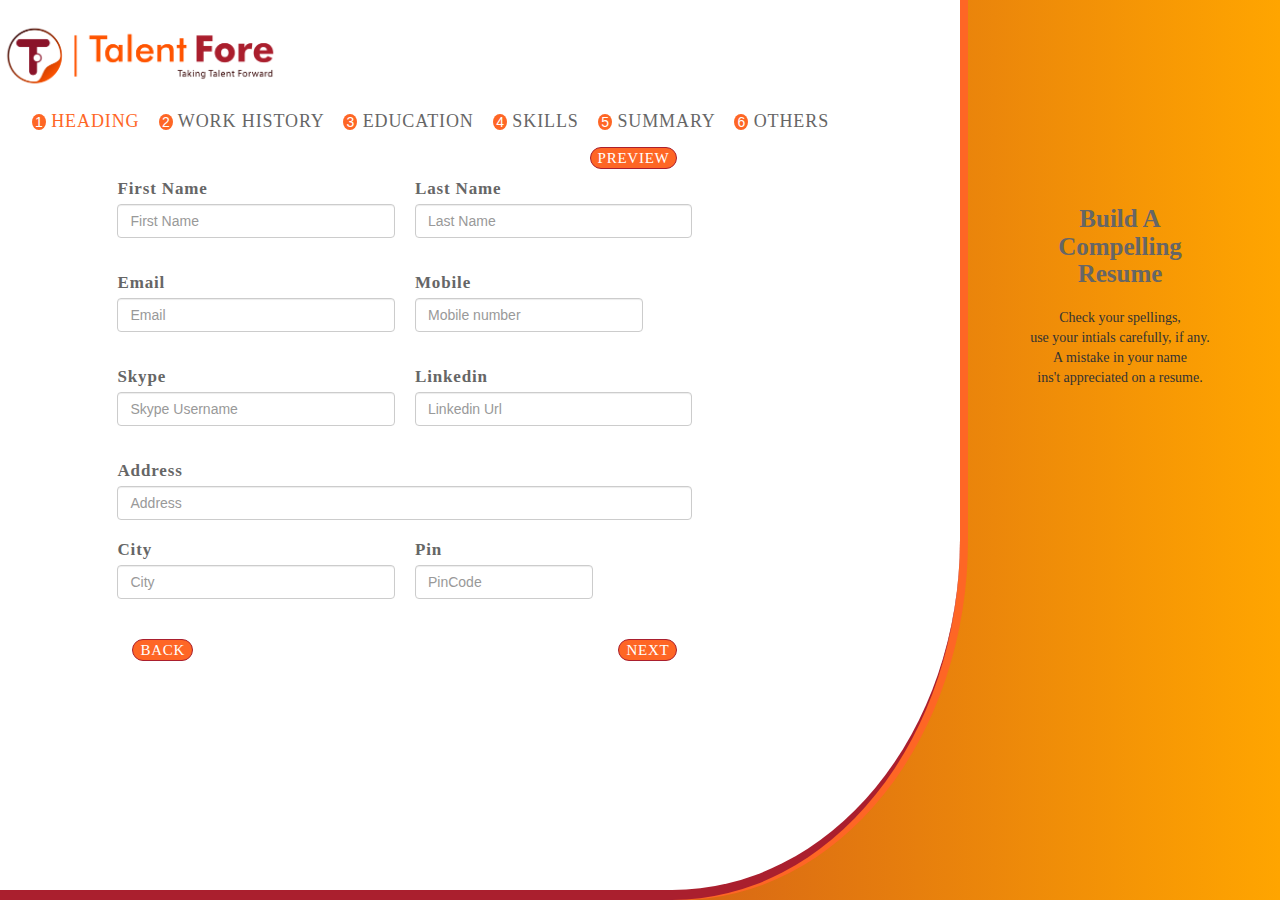
<file: index.html>
<html>
    <head>
        <meta name="viewport" content="width=device-width, initial-scale=1.0">
        <title>Resume Form</title>
        <link href="style.css" rel="stylesheet">
        <link rel="stylesheet" href="https://maxcdn.bootstrapcdn.com/bootstrap/3.4.0/css/bootstrap.min.css">
        <script src="https://ajax.googleapis.com/ajax/libs/jquery/3.4.1/jquery.min.js"></script>
        <script src="https://maxcdn.bootstrapcdn.com/bootstrap/3.4.0/js/bootstrap.min.js"></script>
    </head>
    <body>
        <div class="main">
            <div class="container-fluid">
                <div class="row">
                   <div class="outercolor">
                    <div class="leftpanel col-md-9 col-sm-9 col-xs-12  col-sm-offset-0  col-md-offset-0">
                        <!--LOGO-->
                        
                        <div class="row ">    
                            <div class="logo">
                                <img src="TalentFore-Logo_01.png" id="logo_image"> 
                            </div>
                        </div>
                        
                        <!--STEPS-->
                        
                        <div class="row col-sm-12">
                            <div class="steps">
                                <span class="step-element">
                                    <a href="index.html" id="link">
                                        <span class="step-no">1</span><span class="step-text" style="color: #fe6625"> HEADING </span>
                                    </a>
                                </span>
                                <span class="step-element">
                                    <a href="work.html" id="link">
                                        <span class="step-no">2</span><span class="step-text"> WORK HISTORY </span>
                                    </a>
                                </span>
                                <span class="step-element">
                                    <a href="education.html" id="link">
                                        <span class="step-no">3</span><span class="step-text"> EDUCATION </span>
                                    </a>
                                </span>
                                <span class="step-element">
                                    <a href="skills.html" id="link"><span class="step-no">4</span><span class="step-text"> SKILLS </span>
                                    </a>
                                </span>
                                <span class="step-element">
                                    <a href="summary.html" id="link"><span class="step-no">5</span><span class="step-text"> SUMMARY </span>
                                    </a>
                                </span>
                                <span class="step-element">
                                    <a href="others.html" id="link"><span class="step-no">6</span><span class="step-text"> OTHERS </span>
                                    </a>
                                </span>
                            </div>
                        </div>
                        
                        <!--PREVIEW-->
                        
                        <div class="row col-xs-10 col-md-8  col-xs-offset-1">
                            <div class="preview">
                                <button class="btn" id="preview-btn">Preview</button>    
                            </div>
                        </div>
                        
                        <!--FORM-->
                        
                        <div class="row col-xs-8 col-xs-offset-1 col-md-8 text-center">
                            <div class="formarea">
                                <form class="form">
                                    <div class="row">
                                        <div class="form-group text-left col-xs-6" style="padding: 10px;">
                                            <label>
                                                First Name
                                            </label><br>
                                            <input type="text" class="form-control" id="inputName" placeholder="First Name">
                                        </div>
                                        <div class="form-group text-left col-xs-6" style="padding: 10px;">
                                            <label>
                                                Last Name
                                            </label><br>
                                            <input type="text" class="form-control" id="inputName" placeholder="Last Name">
                                        </div>
                                    </div>
                                    
                                <div class="row">
                                     <div class="text-left form-group col-xs-6" style="padding: 10px;">
                                          <label>
                                             Email
                                          </label><br>
                                          <input type="email" class="form-control" id="inputName" placeholder="Email">
                                    </div>
                                    <div class="text-left form-group col-xs-5" style="padding: 10px;l">
                                         <label>
                                            Mobile
                                         </label><br>
                                         <input type="number" class="form-control" id="inputName" placeholder="Mobile number">
                                         </div>
                                </div> 
                                    
                                <div class="row">
                                     <div class="text-left form-group col-xs-6" style="padding: 10px;">
                                          <label>
                                             Skype
                                          </label><br>
                                          <input type="text" class="form-control" id="inputName" placeholder="Skype Username">
                                    </div>
                                    <div class="text-left form-group col-xs-6" style="padding: 10px;">
                                         <label>
                                            Linkedin 
                                         </label><br>
                                         <input type="number" class="form-control" id="inputName" placeholder="Linkedin Url">
                                         </div>
                                </div>     
                                    
                                    
                                    <div class="row">
                                        <div class="text-left col-xs-12" style="padding: 10px;">
                                            <label>
                                                Address
                                            </label><br>
                                            <input style="width: 100%;"type="text" class="form-control" id="inputName" placeholder="Address">
                                        </div>
                                    </div>   
                                
                                <div class="row">
                                       <div class="text-left form-group col-xs-6" style="padding: 10px;">
                                            <label>
                                               City
                                            </label><br>
                                            <input type="text" class="form-control" id="inputName" placeholder="City">
                                       </div>
                                       <div class="text-left form-group col-xs-4" style="padding: 10px;l">
                                            <label>
                                               Pin
                                            </label><br>
                                            <input type="text" class="form-control" id="inputName" placeholder="PinCode">
                                       </div>
                                </div>   
                                
                                    
                                <div style="margin-top: 0px;">
                                    <button class="btn" id="back-btn"> Back
                                    </button>
                                    <button class="btn" id="next-btn"> Next
                                    </button>    
                                </div>
                              </form>
                          </div>
                       </div>
                        </div>    
                        
                        
                        
                        
                    <div class="rightpanel col-md-3 col-sm-3 col-xs-12  col-md-offset-0 col-sm-offset-0 text-center">
                        <section> 
                                <h4><b>Build A<br>Compelling <br>
                                Resume</b></h4>
                                <p>Check your spellings,<br> use your intials carefully, if any.<br> A mistake in your name <br> ins't appreciated on a resume.</p> 
                        </section>    
                    </div>
                </div>
            </div>
            </div>
        </div>
        
    </body>
</file>
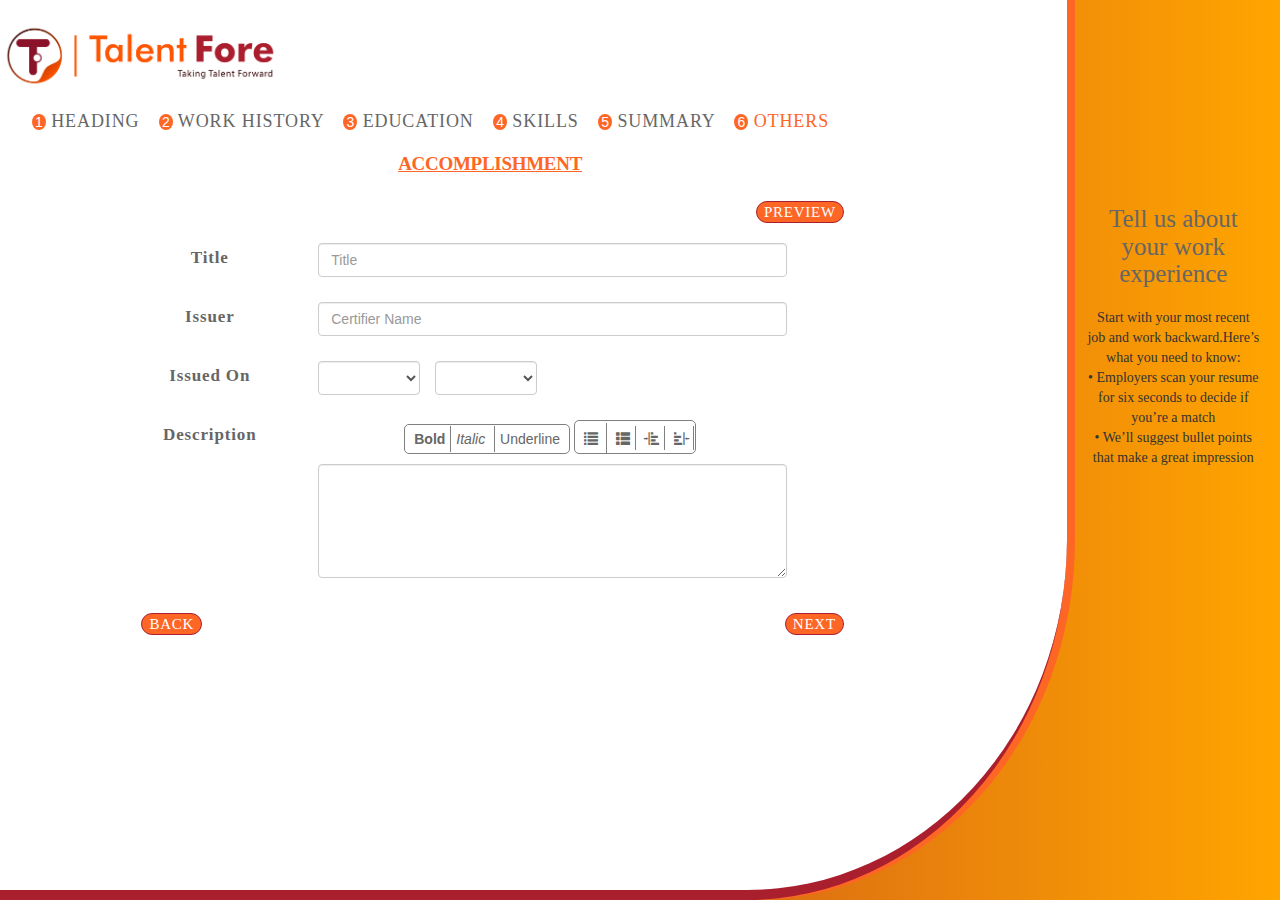
<file: accomplishments.html>
<html>
    <head>
        <meta name="viewport" content="width=device-width, initial-scale=1.0">
        <title>Resume Form</title>
        <link href="style.css" rel="stylesheet">
        <link rel="stylesheet" href="https://maxcdn.bootstrapcdn.com/bootstrap/3.4.0/css/bootstrap.min.css">
        <script src="https://ajax.googleapis.com/ajax/libs/jquery/3.4.1/jquery.min.js"></script>
        <script src="https://maxcdn.bootstrapcdn.com/bootstrap/3.4.0/js/bootstrap.min.js"></script>
    </head>
    <body>
        <div class="main">
            <div class="container-fluid">
                <div class="row">
                   <div class="outercolor">
                    <div class="leftpanel col-md-10 col-sm-10 col-xs-12  col-sm-offset-0  col-md-offset-0">
                        <!--LOGO-->
                        
                        <div class="row ">    
                            <div class="logo">
                                <img src="TalentFore-Logo_01.png" id="logo_image"> 
                            </div>
                        </div>
                        
                        <!--STEPS-->
                        
                        <div class="row col-sm-12">
                            <div class="steps">
                                <span class="step-element">
                                    <a href="index.html" id="link">
                                        <span class="step-no">1</span><span class="step-text"> HEADING </span>
                                    </a>
                                </span>
                                <span class="step-element">
                                    <a href="work.html" id="link">
                                        <span class="step-no">2</span><span class="step-text" > WORK HISTORY </span>
                                    </a>
                                </span>
                                <span class="step-element">
                                    <a href="education.html" id="link">
                                        <span class="step-no">3</span><span class="step-text"> EDUCATION </span>
                                    </a>
                                </span>
                                <span class="step-element">
                                    <a href="skills.html" id="link"><span class="step-no">4</span><span class="step-text"> SKILLS </span>
                                    </a>
                                </span>
                                <span class="step-element">
                                    <a href="summary.html" id="link"><span class="step-no">5</span><span class="step-text"> SUMMARY </span>
                                    </a>
                                </span>
                                <span class="step-element">
                                    <a href="others.html" id="link"><span class="step-no">6</span><span class="step-text" style="color: #fe6625"> OTHERS </span>
                                    </a>
                                </span>
                            </div>
                        </div>
                        
                        <div class="row text-center col-xs-9 col-xs-offset-1">
                            <div class="title">
                                <h3 id="title">Accomplishment</h3>
                            </div>
                        </div>
                        
                        <!--PREVIEW-->
                        
                        <div class="row col-xs-10 col-md-9  col-xs-offset-1" style="padding-bottom: 10px;">
                            <div class="preview">
                                <button class="btn" id="preview-btn">Preview</button>    
                            </div>
                        </div>
                        
                        <!--FORM-->
                        
                        <div class="row col-xs-9 col-xs-offset-1 col-md-9 text-center" style="margin-bottom: 10px;">
                            <div class="formarea">
                                <form class="form">
                                    <div class="form-group row" style="padding: 5px;padding-top: 10px;padding-left: 0px;">
                                         <label for="inputEmail" class="col-sm-3 col-form-label" style="margin-top: 5px;">Title</label>
                                         <div class="col-sm-8">
                                           <input type="text" class="form-control" id="inputName" placeholder="Title">
                                         </div>
                                     </div>
                                    
                                    <div class="form-group row" style="padding: 5px;padding-left: 0px;">
                                         <label for="inputCertifier" class="col-sm-3 col-form-label" style="margin-top: 5px;">Issuer</label>
                                         <div class="col-sm-8">
                                           <input type="email" class="form-control" id="inputEmail" placeholder="Certifier Name">
                                         </div>
                                     </div>
                                    <div class="form-group row" style="padding: 5px;padding-left: 0px;">
                                         <label for="inputDate" class="col-sm-3 col-form-label" style="margin-top: 5px;">Issued On </label>
                                         <div class="col-sm-8 row">
                                           <div class="col-sm-3" style="padding-right: 0px;">     
                                              <select class="form-control" id="degree">
                                                 <option value="Select" selected disabled></option>
                                                 <option>B.tech</option>
                                                 <option>Bsc</option>
                                                 <option>MBA</option>
                                                 <option>M.tech</option>
                                            </select>
                                           </div> 
                                           <div class="col-sm-3" style="margin-left: 0px;padding-right: 0px">     
                                              <select class="form-control" id="degree">
                                                 <option value="select" selected disabled></option>
                                                 <option>B.tech</option>
                                                 <option>Bsc</option>
                                                 <option>MBA</option>
                                                 <option>M.tech</option>
                                            </select>
                                           </div> 
                                           
                                           
                                                
                                         </div>
                                     </div>
                                    <div class="form-group row" style="padding: 5px;padding-left: 0px;">
                                         <label for="inputCertifier" class="col-sm-3 col-form-label" style="margin-top: 5px;">Description</label>
                                         <div class="col-sm-8">
                                           <div>
                                               <ul class="list-inline">
                                                   <!--<li><select class="form-control" id="degree">
                                                 <option value="select" selected disabled></option>
                                                 <option>B.tech</option>
                                                 <option>Bsc</option>
                                                 <option>MBA</option>
                                                 <option>M.tech</option>
                                            </select></li>-->
                                                   <li class="dtext" style="padding: 4px">
                                                       <span style="border-right: 1px solid grey; padding: 5px;padding-left: 5px;padding-right: 5px;" ><b>Bold</b></span><span style="border-right: 1px solid grey;padding: 5px;"><i>Italic</i> </span>
                                                       <span style="padding-left: 5px;padding: 5px;">Underline </span>
                                                   </li>
                                                   <li class="dtext" style="padding: 1px">
                                                       <span  class="glyphicon glyphicon-list" style="border-right: 1px solid grey;padding: 8px;" ></span>
                                                       <span  class="glyphicon glyphicon-th-list" style="border-right: 1px solid grey;padding: 5px;"></span>
                                                       
                                                       <span class="glyphicon glyphicon-indent-left" style="border-right: 1px solid grey;padding: 5px;" > </span>
                                                       <span class="glyphicon glyphicon-indent-right" style="border-right: 1px solid grey;padding: 5px;"></span>
                                                       <span>
                                                           
                                                       </span>
                                                   </li>
                                                      
                                               </ul>
                                           </div>     
                                           <textarea class="form-control" rows="5" id="comment"></textarea>
                                         </div>
                                     </div>
                                   
                                   
                                    
                                    
                                
                                
                                       
                                    
                                    
                                      
                                 
                                
                                    
                                <div style="margin-top: 0px;">
                                    <button class="btn" id="back-btn"> Back
                                    </button>
                                    <button class="btn" id="next-btn"> Next
                                    </button>    
                                </div>
                              </form>
                          </div>
                       </div>
                        </div>    
                        
                        
                        
                        
                    <div class="rightpanel col-md-2 col-sm-2 col-xs-12  col-md-offset-0 col-sm-offset-0 text-center">
                        <section> 
                            <h4>Tell us about your work experience</h4>
                            <p>Start with your most recent job and work backward.Here’s what you need to know:<br>
                                 • Employers scan your resume for six seconds to decide if you’re a match<br>
                                 • We’ll suggest bullet points that make a great impression
                            </p>
                        </section>    
                    </div>
                </div>
            </div>
            </div>
        </div>
        
    </body>
</file>
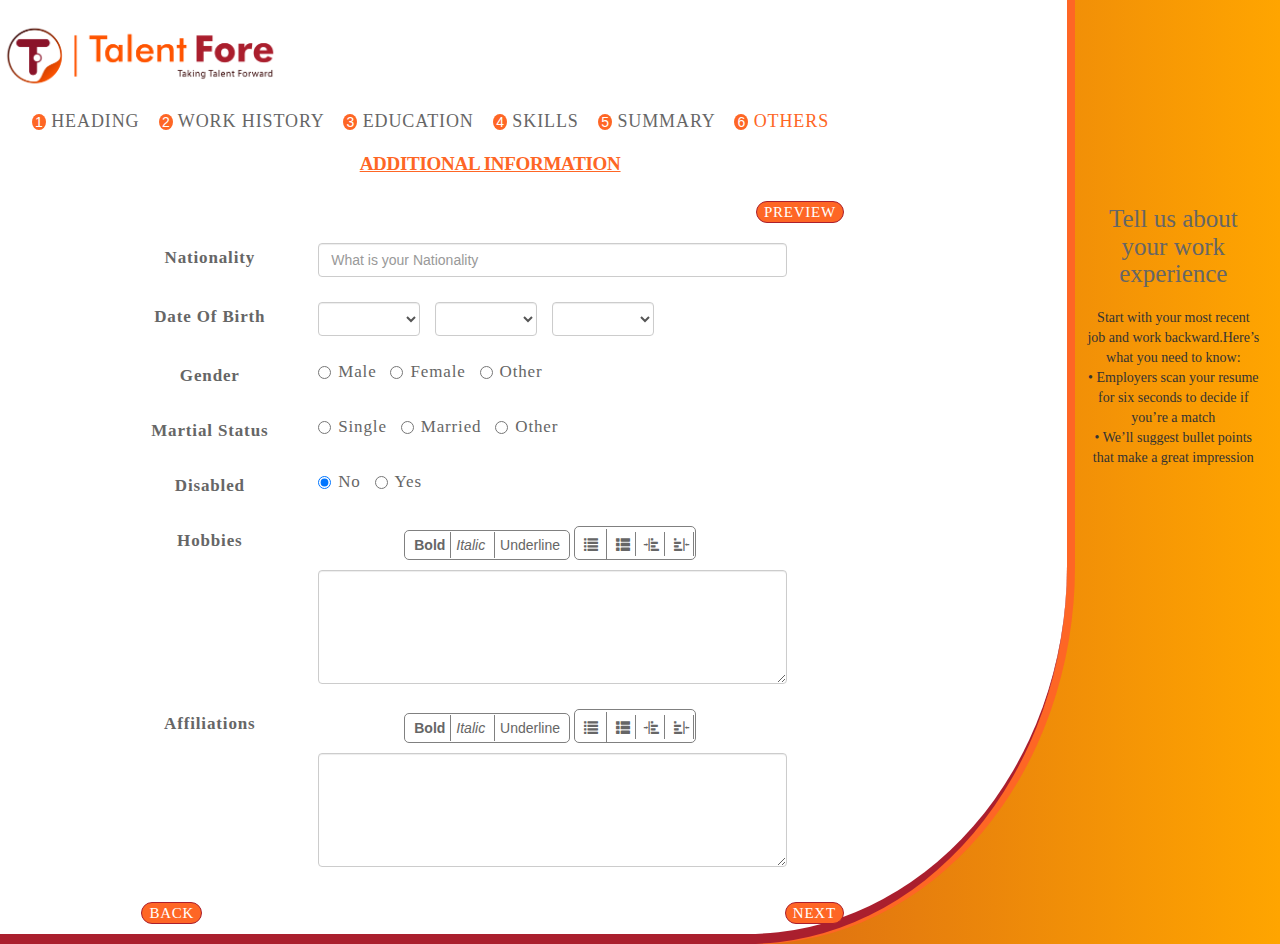
<file: additional.html>
<html>
    <head>
        <meta name="viewport" content="width=device-width, initial-scale=1.0">
        <title>Resume Form</title>
        <link href="style.css" rel="stylesheet">
        <link rel="stylesheet" href="https://maxcdn.bootstrapcdn.com/bootstrap/3.4.0/css/bootstrap.min.css">
        <script src="https://ajax.googleapis.com/ajax/libs/jquery/3.4.1/jquery.min.js"></script>
        <script src="https://maxcdn.bootstrapcdn.com/bootstrap/3.4.0/js/bootstrap.min.js"></script>
    </head>
    <body>
        <div class="main">
            <div class="container-fluid">
                <div class="row">
                   <div class="outercolor">
                    <div class="leftpanel col-md-10 col-sm-10 col-xs-12  col-sm-offset-0  col-md-offset-0">
                        <!--LOGO-->
                        
                        <div class="row ">    
                            <div class="logo">
                                <img src="TalentFore-Logo_01.png" id="logo_image"> 
                            </div>
                        </div>
                        
                        <!--STEPS-->
                        
                        <div class="row col-sm-12">
                            <div class="steps">
                                <span class="step-element">
                                    <a href="index.html" id="link">
                                        <span class="step-no">1</span><span class="step-text"> HEADING </span>
                                    </a>
                                </span>
                                <span class="step-element">
                                    <a href="work.html" id="link">
                                        <span class="step-no">2</span><span class="step-text" > WORK HISTORY </span>
                                    </a>
                                </span>
                                <span class="step-element">
                                    <a href="education.html" id="link">
                                        <span class="step-no">3</span><span class="step-text"> EDUCATION </span>
                                    </a>
                                </span>
                                <span class="step-element">
                                    <a href="skills.html" id="link"><span class="step-no">4</span><span class="step-text"> SKILLS </span>
                                    </a>
                                </span>
                                <span class="step-element">
                                    <a href="summary.html" id="link"><span class="step-no">5</span><span class="step-text"> SUMMARY </span>
                                    </a>
                                </span>
                                <span class="step-element">
                                    <a href="others.html" id="link"><span class="step-no">6</span><span class="step-text" style="color: #fe6625"> OTHERS </span>
                                    </a>
                                </span>
                            </div>
                        </div>
                        
                        <div class="row text-center col-xs-9 col-xs-offset-1">
                            <div class="title">
                                <h3 id="title">Additional Information</h3>
                            </div>
                        </div>
                        
                        <!--PREVIEW-->
                        
                        <div class="row col-xs-10 col-md-9  col-xs-offset-1" style="padding-bottom: 10px;">
                            <div class="preview">
                                <button class="btn" id="preview-btn">Preview</button>    
                            </div>
                        </div>
                        
                        <!--FORM-->
                        
                        <div class="row col-xs-9 col-xs-offset-1 col-md-9 text-center" style="margin-bottom: 10px;">
                            <div class="formarea">
                                <form class="form">
                                    <div class="form-group row" style="padding: 5px;padding-top: 10px;padding-left: 0px;">
                                         <label for="inputEmail" class="col-sm-3 col-form-label" style="margin-top: 5px;">Nationality</label>
                                         <div class="col-sm-8">
                                           <input type="text" class="form-control" id="inputName" placeholder="What is your Nationality">
                                         </div>
                                     </div>
                                    
                                    <div class="form-group row" style="padding: 5px;padding-left: 0px;">
                                         <label for="inputDate" class="col-sm-3 col-form-label" style="margin-top: 5px;">Date of Birth</label>
                                         <div class="col-sm-8 row">
                                           <div class="col-sm-3" style="padding-right: 0px;">     
                                              <select class="form-control" id="degree">
                                                 <option value="Select" selected disabled></option>
                                                 <option>B.tech</option>
                                                 <option>Bsc</option>
                                                 <option>MBA</option>
                                                 <option>M.tech</option>
                                            </select>
                                           </div> 
                                           <div class="col-sm-3" style="margin-left: 0px;padding-right: 0px">     
                                              <select class="form-control" id="degree">
                                                 <option value="select" selected disabled></option>
                                                 <option>B.tech</option>
                                                 <option>Bsc</option>
                                                 <option>MBA</option>
                                                 <option>M.tech</option>
                                            </select>
                                               </div> 
                                              <div class="col-sm-3" style="padding-right: 0px;">     
                                              <select class="form-control" id="degree">
                                                 <option value="Select" selected disabled></option>
                                                 <option>B.tech</option>
                                                 <option>Bsc</option>
                                                 <option>MBA</option>
                                                 <option>M.tech</option>
                                            </select>
                                           </div> 
                                           
                                    </div>
                                     </div>
                                    <div class="form-group row" style="padding: 5px;padding-left: 0px;">
                                         <label for="inputCertifier" class="col-sm-3 col-form-label" style="margin-top: 5px;">Gender</label>
                                         <div class="col-sm-8 text-left">
                                           <label class="radio-inline">
                                               <input type="radio" name="optradio" checked> Male
                                          </label>
                                          <label class="radio-inline">
                                               <input type="radio" name="optradio"> Female
                                          </label>
                                          <label class="radio-inline">
                                               <input type="radio" name="optradio"> Other
                                          </label>
                                         </div>
                                     </div>
                                    <div class="form-group row" style="padding: 5px;padding-left: 0px;">
                                         <label for="inputCertifier" class="col-sm-3 col-form-label" style="margin-top: 5px;">Martial Status</label>
                                         <div class="col-sm-8 text-left">
                                           <label class="radio-inline">
                                               <input type="radio" name="optradio" checked> Single
                                          </label>
                                          <label class="radio-inline">
                                               <input type="radio" name="optradio"> Married
                                          </label>
                                          <label class="radio-inline">
                                               <input type="radio" name="optradio"> Other
                                          </label>
                                         </div>
                                     </div>
                                    <div class="form-group row" style="padding: 5px;padding-left: 0px;">
                                         <label for="inputCertifier" class="col-sm-3 col-form-label" style="margin-top: 5px;">Disabled</label>
                                         <div class="col-sm-8 text-left">
                                           <label class="radio-inline">
                                               <input type="radio" name="optradio" checked> No
                                          </label>
                                          <label class="radio-inline">
                                               <input type="radio" name="optradio"> Yes
                                        </label>
                                         </div>
                                     </div>
                                    <div class="form-group row" style="padding: 5px;padding-left: 0px;">
                                         <label for="inputCertifier" class="col-sm-3 col-form-label" style="margin-top: 5px;">Hobbies</label>
                                         <div class="col-sm-8">
                                           <div>
                                               <ul class="list-inline">
                                                   <!--<li><select class="form-control" id="degree">
                                                 <option value="select" selected disabled></option>
                                                 <option>B.tech</option>
                                                 <option>Bsc</option>
                                                 <option>MBA</option>
                                                 <option>M.tech</option>
                                            </select></li>-->
                                                   <li class="dtext" style="padding: 4px">
                                                       <span style="border-right: 1px solid grey; padding: 5px;padding-left: 5px;padding-right: 5px;" ><b>Bold</b></span><span style="border-right: 1px solid grey;padding: 5px;"><i>Italic</i> </span>
                                                       <span style="padding-left: 5px;padding: 5px;">Underline </span>
                                                   </li>
                                                   <li class="dtext" style="padding: 1px">
                                                       <span  class="glyphicon glyphicon-list" style="border-right: 1px solid grey;padding: 8px;" ></span>
                                                       <span  class="glyphicon glyphicon-th-list" style="border-right: 1px solid grey;padding: 5px;"></span>
                                                       
                                                       <span class="glyphicon glyphicon-indent-left" style="border-right: 1px solid grey;padding: 5px;" > </span>
                                                       <span class="glyphicon glyphicon-indent-right" style="border-right: 1px solid grey;padding: 5px;"></span>
                                                       <span>
                                                           
                                                       </span>
                                                   </li>
                                                      
                                               </ul>
                                           </div>     
                                           <textarea class="form-control" rows="5" id="comment"></textarea>
                                         </div>
                                     </div>
                                    <div class="form-group row" style="padding: 5px;padding-left: 0px;">
                                         <label for="inputCertifier" class="col-sm-3 col-form-label" style="margin-top: 5px;">Affiliations</label>
                                         <div class="col-sm-8">
                                           <div>
                                               <ul class="list-inline">
                                                   <!--<li><select class="form-control" id="degree">
                                                 <option value="select" selected disabled></option>
                                                 <option>B.tech</option>
                                                 <option>Bsc</option>
                                                 <option>MBA</option>
                                                 <option>M.tech</option>
                                            </select></li>-->
                                                   <li class="dtext" style="padding: 4px">
                                                       <span style="border-right: 1px solid grey; padding: 5px;padding-left: 5px;padding-right: 5px;" ><b>Bold</b></span><span style="border-right: 1px solid grey;padding: 5px;"><i>Italic</i> </span>
                                                       <span style="padding-left: 5px;padding: 5px;">Underline </span>
                                                   </li>
                                                   <li class="dtext" style="padding: 1px">
                                                       <span  class="glyphicon glyphicon-list" style="border-right: 1px solid grey;padding: 8px;" ></span>
                                                       <span  class="glyphicon glyphicon-th-list" style="border-right: 1px solid grey;padding: 5px;"></span>
                                                       
                                                       <span class="glyphicon glyphicon-indent-left" style="border-right: 1px solid grey;padding: 5px;" > </span>
                                                       <span class="glyphicon glyphicon-indent-right" style="border-right: 1px solid grey;padding: 5px;"></span>
                                                       <span>
                                                           
                                                       </span>
                                                   </li>
                                                      
                                               </ul>
                                           </div>     
                                           <textarea class="form-control" rows="5" id="comment"></textarea>
                                         </div>
                                     </div>
                                   
                                   
                                    
                                    
                                
                                
                                       
                                    
                                    
                                      
                                 
                                
                                    
                                <div style="margin-top: 0px;">
                                    <button class="btn" id="back-btn"> Back
                                    </button>
                                    <button class="btn" id="next-btn"> Next
                                    </button>    
                                </div>
                              </form>
                          </div>
                       </div>
                        </div>    
                        
                        
                        
                        
                    <div class="rightpanel col-md-2 col-sm-2 col-xs-12  col-md-offset-0 col-sm-offset-0 text-center">
                        <section> 
                            <h4>Tell us about your work experience</h4>
                            <p>Start with your most recent job and work backward.Here’s what you need to know:<br>
                                 • Employers scan your resume for six seconds to decide if you’re a match<br>
                                 • We’ll suggest bullet points that make a great impression
                            </p>
                        </section>    
                    </div>
                </div>
            </div>
            </div>
        </div>
        
    </body>
</file>
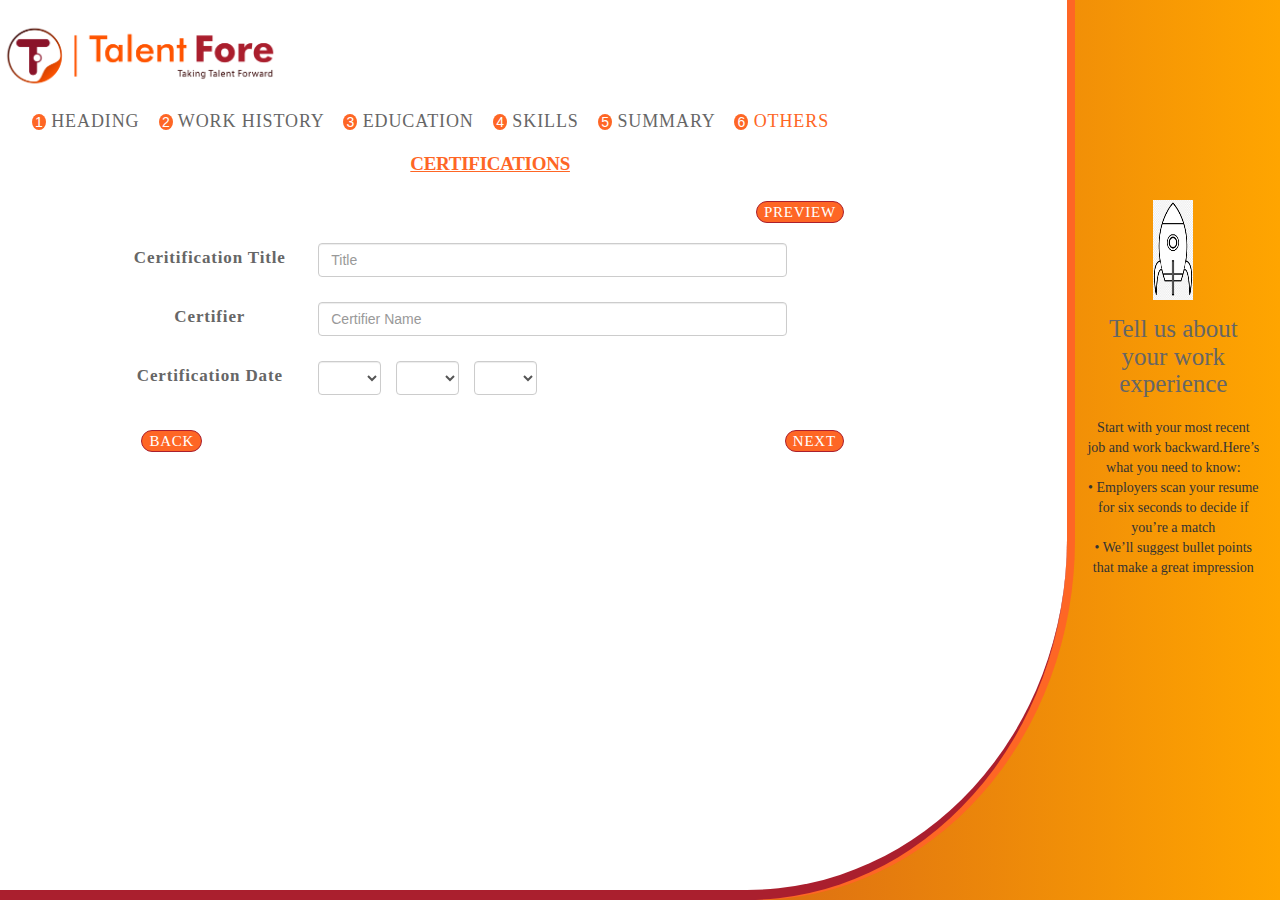
<file: certification.html>
<html>
    <head>
        <meta name="viewport" content="width=device-width, initial-scale=1.0">
        <title>Resume Form</title>
        <link href="style.css" rel="stylesheet">
        <link rel="stylesheet" href="https://maxcdn.bootstrapcdn.com/bootstrap/3.4.0/css/bootstrap.min.css">
        <script src="https://ajax.googleapis.com/ajax/libs/jquery/3.4.1/jquery.min.js"></script>
        <script src="https://maxcdn.bootstrapcdn.com/bootstrap/3.4.0/js/bootstrap.min.js"></script>
    </head>
    <body>
        <div class="main">
            <div class="container-fluid">
                <div class="row">
                   <div class="outercolor">
                    <div class="leftpanel col-md-10 col-sm-10 col-xs-12  col-sm-offset-0  col-md-offset-0">
                        <!--LOGO-->
                        
                        <div class="row ">    
                            <div class="logo">
                                <img src="TalentFore-Logo_01.png" id="logo_image"> 
                            </div>
                        </div>
                        
                        <!--STEPS-->
                        
                        <div class="row col-sm-12">
                            <div class="steps">
                                <span class="step-element">
                                    <a href="index.html" id="link">
                                        <span class="step-no">1</span><span class="step-text"> HEADING </span>
                                    </a>
                                </span>
                                <span class="step-element">
                                    <a href="work.html" id="link">
                                        <span class="step-no">2</span><span class="step-text" > WORK HISTORY </span>
                                    </a>
                                </span>
                                <span class="step-element">
                                    <a href="education.html" id="link">
                                        <span class="step-no">3</span><span class="step-text"> EDUCATION </span>
                                    </a>
                                </span>
                                <span class="step-element">
                                    <a href="skills.html" id="link"><span class="step-no">4</span><span class="step-text"> SKILLS </span>
                                    </a>
                                </span>
                                <span class="step-element">
                                    <a href="summary.html" id="link"><span class="step-no">5</span><span class="step-text"> SUMMARY </span>
                                    </a>
                                </span>
                                <span class="step-element">
                                    <a href="others.html" id="link"><span class="step-no">6</span><span class="step-text" style="color: #fe6625"> OTHERS </span>
                                    </a>
                                </span>
                            </div>
                        </div>
                        
                        <div class="row text-center col-xs-9 col-xs-offset-1">
                            <div class="title">
                                <h3 id="title">Certifications</h3>
                            </div>
                        </div>
                        
                        <!--PREVIEW-->
                        
                        <div class="row col-xs-10 col-md-9  col-xs-offset-1" style="padding-bottom: 10px;">
                            <div class="preview">
                                <button class="btn" id="preview-btn">Preview</button>    
                            </div>
                        </div>
                        
                        <!--FORM-->
                        
                        <div class="row col-xs-9 col-xs-offset-1 col-md-9 text-center" style="margin-bottom: 10px;">
                            <div class="formarea">
                                <form class="form">
                                    <div class="form-group row" style="padding: 5px;padding-top: 10px;padding-left: 0px;">
                                         <label for="inputEmail" class="col-sm-3 col-form-label" style="margin-top: 5px;">Ceritification Title</label>
                                         <div class="col-sm-8">
                                           <input type="text" class="form-control" id="inputName" placeholder="Title">
                                         </div>
                                     </div>
                                    
                                    <div class="form-group row" style="padding: 5px;padding-left: 0px;">
                                         <label for="inputCertifier" class="col-sm-3 col-form-label" style="margin-top: 5px;">Certifier</label>
                                         <div class="col-sm-8">
                                           <input type="email" class="form-control" id="inputEmail" placeholder="Certifier Name">
                                         </div>
                                     </div>
                                    <div class="form-group row" style="padding: 5px;padding-left: 0px;">
                                         <label for="inputDate" class="col-sm-3 col-form-label" style="margin-top: 5px;">Certification Date</label>
                                         <div class="col-sm-8 row">
                                           <div class="col-sm-2" style="padding-right: 0px;">     
                                              <select class="form-control" id="degree">
                                                 <option value="" selected disabled></option>
                                                 <option>B.tech</option>
                                                 <option>Bsc</option>
                                                 <option>MBA</option>
                                                 <option>M.tech</option>
                                            </select>
                                           </div> 
                                           <div class="col-sm-2" style="margin-left: 0px;padding-right: 0px">     
                                              <select class="form-control" id="degree">
                                                 <option value="" selected disabled></option>
                                                 <option>B.tech</option>
                                                 <option>Bsc</option>
                                                 <option>MBA</option>
                                                 <option>M.tech</option>
                                            </select>
                                           </div> 
                                             <div class="col-sm-2" style="margin-left: 0px;padding-right: 0px">     
                                              <select class="form-control" id="degree">
                                                 <option value="" selected disabled></option>
                                                 <option>B.tech</option>
                                                 <option>Bsc</option>
                                                 <option>MBA</option>
                                                 <option>M.tech</option>
                                            </select>
                                           </div> 
                                           
                                           
                                                
                                         </div>
                                     </div>
                                   
                                   
                                    
                                    
                                
                                
                                       
                                    
                                    
                                      
                                 
                                
                                    
                                <div style="margin-top: 0px;">
                                    <button class="btn" id="back-btn"> Back
                                    </button>
                                    <button class="btn" id="next-btn"> Next
                                    </button>    
                                </div>
                              </form>
                          </div>
                       </div>
                        </div>    
                        
                        
                        
                        
                    <div class="rightpanel col-md-2 col-sm-2 col-xs-12  col-md-offset-0 col-sm-offset-0 text-center">
                        <section> 
                                <img src="rocket1.png">
                            <h4>Tell us about your work experience</h4>
                            <p>Start with your most recent job and work backward.Here’s what you need to know:<br>
                                 • Employers scan your resume for six seconds to decide if you’re a match<br>
                                 • We’ll suggest bullet points that make a great impression
                            </p>
                        </section>    
                    </div>
                </div>
            </div>
            </div>
        </div>
        
    </body>
</file>
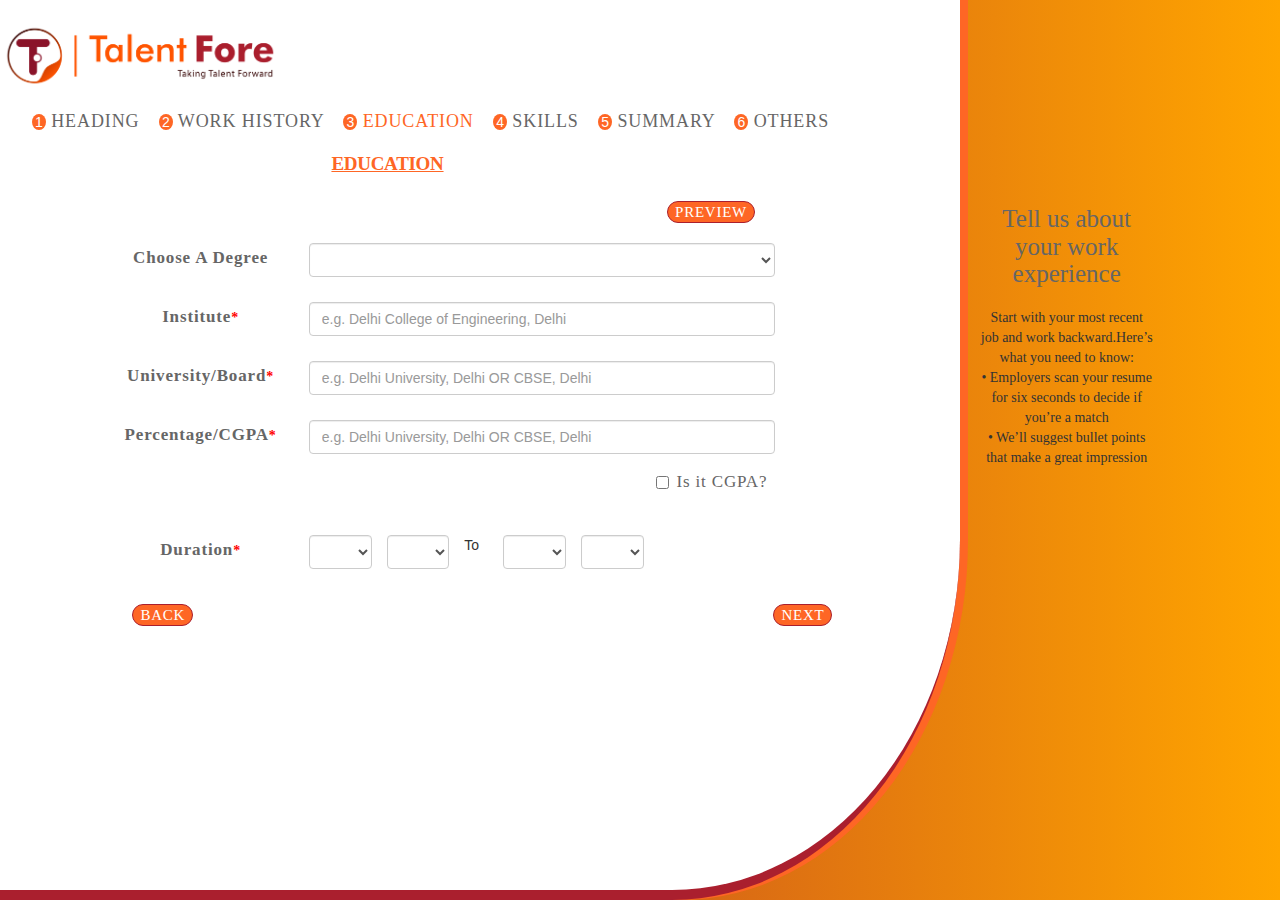
<file: education.html>
<html>
    <head>
        <meta name="viewport" content="width=device-width, initial-scale=1.0">
        <title>Resume Form</title>
        <link href="style.css" rel="stylesheet">
        <link rel="stylesheet" href="https://maxcdn.bootstrapcdn.com/bootstrap/3.4.0/css/bootstrap.min.css">
        <script src="https://ajax.googleapis.com/ajax/libs/jquery/3.4.1/jquery.min.js"></script>
        <script src="https://maxcdn.bootstrapcdn.com/bootstrap/3.4.0/js/bootstrap.min.js"></script>
    </head>
    <body>
        <div class="main">
            <div class="container-fluid">
                <div class="row">
                   <div class="outercolor">
                    <div class="leftpanel col-md-9 col-sm-9 col-xs-12  col-sm-offset-0  col-md-offset-0">
                        <!--LOGO-->
                        
                        <div class="row ">    
                            <div class="logo">
                                <img src="TalentFore-Logo_01.png" id="logo_image"> 
                            </div>
                        </div>
                        
                        <!--STEPS-->
                        
                        <div class="row col-sm-12">
                            <div class="steps">
                                <span class="step-element">
                                    <a href="index.html" id="link">
                                        <span class="step-no">1</span><span class="step-text"> HEADING </span>
                                    </a>
                                </span>
                                <span class="step-element">
                                    <a href="work.html" id="link">
                                        <span class="step-no">2</span><span class="step-text" > WORK HISTORY </span>
                                    </a>
                                </span>
                                <span class="step-element">
                                    <a href="education.html" id="link">
                                        <span class="step-no">3</span><span class="step-text" style="color: #fe6625"> EDUCATION </span>
                                    </a>
                                </span>
                                <span class="step-element">
                                    <a href="skills.html" id="link"><span class="step-no">4</span><span class="step-text"> SKILLS </span>
                                    </a>
                                </span>
                                <span class="step-element">
                                    <a href="summary.html" id="link"><span class="step-no">5</span><span class="step-text"> SUMMARY </span>
                                    </a>
                                </span>
                                <span class="step-element">
                                    <a href="others.html" id="link"><span class="step-no">6</span><span class="step-text"> OTHERS </span>
                                    </a>
                                </span>
                            </div>
                        </div>
                        
                        <div class="row text-center col-xs-10">
                            <div class="title">
                                <h3 id="title">Education</h3>
                            </div>
                        </div>
                        
                        <!--PREVIEW-->
                        
                        <div class="row col-xs-10 col-md-9  col-xs-offset-1" style="padding-bottom: 10px;">
                            <div class="preview">
                                <button class="btn" id="preview-btn">Preview</button>    
                            </div>
                        </div>
                        
                        <!--FORM-->
                        
                        <div class="row col-xs-10 col-xs-offset-1 col-md-10 text-center" style="margin-bottom: 10px;">
                            <div class="formarea">
                                <form class="form">
                                    <div class="form-group row" style="padding: 5px;padding-top: 10px;padding-left: 0px;">
                                         <label for="inputEmail" class="col-sm-3 col-form-label" style="margin-top: 5px;">Choose a Degree</label>
                                         <div class="col-sm-8">
                                           <select class="form-control" id="degree">
                                                 <option value="" selected disabled></option>
                                                 <option>B.tech</option>
                                                 <option>Bsc</option>
                                                 <option>MBA</option>
                                                 <option>M.tech</option>
                                           </select>
                                         </div>
                                     </div>
                                    
                                    <div class="form-group row" style="padding: 5px;padding-left: 0px;">
                                         <label for="inputEmail" class="col-sm-3 col-form-label" style="margin-top: 5px;">Institute<span style="color: red;font-size: 14px;">*</span></label>
                                         <div class="col-sm-8">
                                           <input type="text" class="form-control" id="inputInstitute" placeholder="e.g. Delhi College of Engineering, Delhi">
                                         </div>
                                     </div>
                                    <div class="form-group row" style="padding: 5px;padding-left: 0px;">
                                         <label for="inputEmail" class="col-sm-3 col-form-label" style="margin-top: 5px;">University/Board<span style="color: red;font-size: 14px;">*</span></label>
                                         <div class="col-sm-8">
                                           <input type="text" class="form-control" id="inputInstitute" placeholder="e.g. Delhi University, Delhi OR CBSE, Delhi">
                                         </div>
                                     </div>
                                    <div class="form-group row" style="padding: 5px;padding-left: 0px;">
                                         <label for="inputEmail" class="col-sm-3 col-form-label" style="margin-top: 5px;">Percentage/CGPA<span style="color: red;font-size: 14px;">*</span></label>
                                         <div class="col-sm-8">
                                           <input type="text" class="form-control" id="inputInstitute" placeholder="e.g. Delhi University, Delhi OR CBSE, Delhi">
                                           <div class="checkbox" style="float: right;">
                                            <label><input type="checkbox" value="">I<span style="text-transform: lowercase;">s it </span> cGPA?</label>
                                         </div>  
                                         </div>
                                     </div>
                                    <div class="form-group row" style="padding: 5px;padding-left: 0px;">
                                         <label for="inputEmail" class="col-sm-3 col-form-label" style="margin-top: 5px;">Duration<span style="color: red;font-size: 14px;">*</span></label>
                                         <div class="col-sm-8 row">
                                           <div class="col-sm-2" style="padding-right: 0px;">     
                                              <select class="form-control" id="degree">
                                                 <option value="" selected disabled></option>
                                                 <option>B.tech</option>
                                                 <option>Bsc</option>
                                                 <option>MBA</option>
                                                 <option>M.tech</option>
                                            </select>
                                           </div> 
                                           <div class="col-sm-2" style="margin-left: 0px;padding-right: 0px">     
                                              <select class="form-control" id="degree">
                                                 <option value="" selected disabled></option>
                                                 <option>B.tech</option>
                                                 <option>Bsc</option>
                                                 <option>MBA</option>
                                                 <option>M.tech</option>
                                            </select>
                                           </div> 
                                           <div class="col-sm-1" style="padding: 0xp;margin: 0px;">
                                               <span>To</span>
                                           </div>
                                           <div class="col-sm-2" style="padding-right: 0px;">     
                                              <select class="form-control" id="degree">
                                                 <option value="" selected disabled></option>
                                                 <option>B.tech</option>
                                                 <option>Bsc</option>
                                                 <option>MBA</option>
                                                 <option>M.tech</option>
                                            </select>
                                           </div> 
                                           <div class="col-sm-2" style="margin-left: 0px;padding-right: 0px">     
                                              <select class="form-control" id="degree">
                                                 <option value="" selected disabled></option>
                                                 <option>B.tech</option>
                                                 <option>Bsc</option>
                                                 <option>MBA</option>
                                                 <option>M.tech</option>
                                            </select>
                                           </div>      
                                         </div>
                                     </div>
                                    
                                    
                                
                                
                                       
                                    
                                    
                                      
                                 
                                
                                    
                                <div style="margin-top: 0px;">
                                    <button class="btn" id="back-btn"> Back
                                    </button>
                                    <button class="btn" id="next-btn"> Next
                                    </button>    
                                </div>
                              </form>
                          </div>
                       </div>
                        </div>    
                        
                        
                        
                        
                    <div class="rightpanel col-md-2 col-sm-2 col-xs-12  col-md-offset-0 col-sm-offset-0 text-center">
                        <section> 
                            <h4>Tell us about your work experience</h4>
                            <p>Start with your most recent job and work backward.Here’s what you need to know:<br>
                                 • Employers scan your resume for six seconds to decide if you’re a match<br>
                                 • We’ll suggest bullet points that make a great impression
                            </p>
                        </section>    
                    </div>
                </div>
            </div>
            </div>
        </div>
        
    </body>
</file>
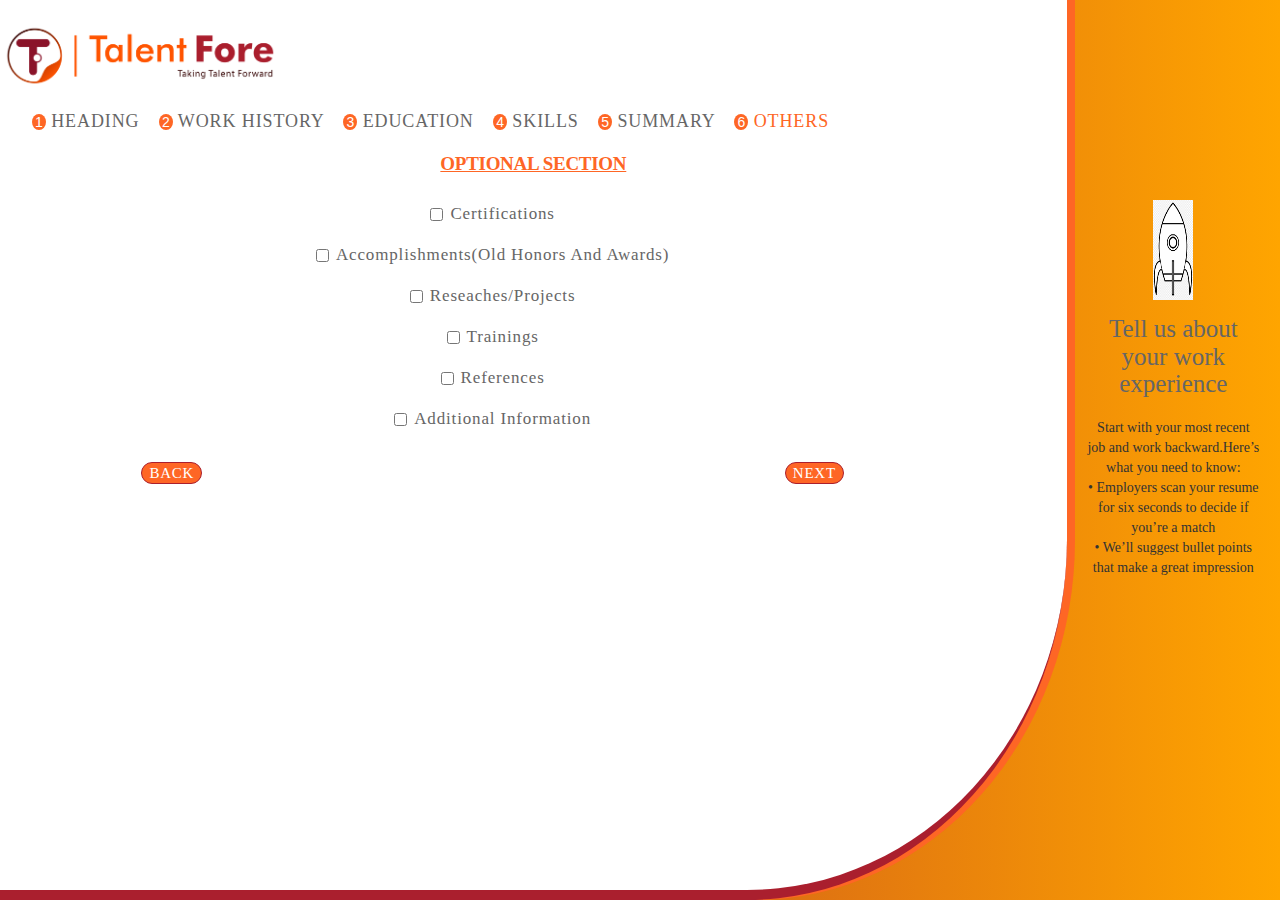
<file: others.html>
<html>
    <head>
        <meta name="viewport" content="width=device-width, initial-scale=1.0">
        <title>Resume Form</title>
        <link href="style.css" rel="stylesheet">
        <link rel="stylesheet" href="https://maxcdn.bootstrapcdn.com/bootstrap/3.4.0/css/bootstrap.min.css">
        <script src="https://ajax.googleapis.com/ajax/libs/jquery/3.4.1/jquery.min.js"></script>
        <script src="https://maxcdn.bootstrapcdn.com/bootstrap/3.4.0/js/bootstrap.min.js"></script>
    </head>
    <body>
        <div class="main">
            <div class="container-fluid">
                <div class="row">
                   <div class="outercolor">
                    <div class="leftpanel col-md-10 col-sm-10 col-xs-12  col-sm-offset-0  col-md-offset-0">
                        <!--LOGO-->
                        
                        <div class="row ">    
                            <div class="logo">
                                <img src="TalentFore-Logo_01.png" id="logo_image"> 
                            </div>
                        </div>
                        
                        <!--STEPS-->
                        
                        <div class="row col-sm-12">
                            <div class="steps">
                                <span class="step-element">
                                    <a href="index.html" id="link">
                                        <span class="step-no">1</span><span class="step-text"> HEADING </span>
                                    </a>
                                </span>
                                <span class="step-element">
                                    <a href="work.html" id="link">
                                        <span class="step-no">2</span><span class="step-text"> WORK HISTORY </span>
                                    </a>
                                </span>
                                <span class="step-element">
                                    <a href="education.html" id="link">
                                        <span class="step-no">3</span><span class="step-text"> EDUCATION </span>
                                    </a>
                                </span>
                                <span class="step-element">
                                    <a href="skills.html" id="link"><span class="step-no">4</span><span class="step-text"> SKILLS </span>
                                    </a>
                                </span>
                                <span class="step-element">
                                    <a href="summary.html" id="link"><span class="step-no">5</span><span class="step-text"> SUMMARY </span>
                                    </a>
                                </span>
                                <span class="step-element">
                                    <a href="others.html" id="link"><span class="step-no">6</span><span class="step-text" style="color: #fe6625"> OTHERS </span>
                                    </a>
                                </span>
                            </div>
                        </div>
                        
                        <div class="row text-center col-xs-10 col-xs-offset-1">
                            <div class="title">
                                <h3 id="title"> OPTIONAL SECTION</h3>
                            </div>
                        </div>
                        
                        <!--PREVIEW-->
                        
                        <!--<div class="row col-xs-10 col-md-9  col-xs-offset-1">
                            <div class="preview">
                                <button class="btn" id="preview-btn">Preview</button>    
                            </div>
                        </div>-->
                        
                        <!--FORM-->
                        
                        <div class="row col-xs-9 col-xs-offset-1 col-md-9 text-center">
                            <div class="formarea">
                                <form class="form">
                                    <div class="checkbox">
                                            <label><input type="checkbox" value="">
                                                Certifications
                                                
                                            </label>
                                         </div>
                                    <div class="checkbox">
                                            <label><input type="checkbox" value="">Accomplishments(Old Honors and Awards)
                                            </label>
                                         </div>
                                    <div class="checkbox">
                                            <label><input type="checkbox" value="">
                                                Reseaches/Projects
                                            </label>
                                         </div>
                                    <div class="checkbox">
                                            <label><input type="checkbox" value="">
                                        Trainings</label>
                                         </div>
                                    <div class="checkbox">
                                            <label><input type="checkbox" value="">
                                        References</label>
                                         </div>
                                    <div class="checkbox">
                                            <label><input type="checkbox" value="">
                                        Additional Information</label>
                                         </div>
                                    
                                    
                                    
                                    
                                
                                        
                                       
                                    
                                    
                                      
                                 
                                
                                    
                                <div style="margin-top: 0px;">
                                    <button class="btn" id="back-btn"> Back
                                    </button>
                                    <button class="btn" id="next-btn"> Next
                                    </button>    
                                </div>
                              </form>
                          </div>
                       </div>
                        </div>    
                        
                        
                        
                        
                    <div class="rightpanel col-md-2 col-sm-2 col-xs-12  col-md-offset-0 col-sm-offset-0 text-center">
                        <section> 
                                <img src="rocket1.png">
                            <h4>Tell us about your work experience</h4>
                            <p>Start with your most recent job and work backward.Here’s what you need to know:<br>
                                 • Employers scan your resume for six seconds to decide if you’re a match<br>
                                 • We’ll suggest bullet points that make a great impression
                            </p>
                        </section>    
                    </div>
                </div>
            </div>
            </div>
        </div>
        
    </body>
</file>
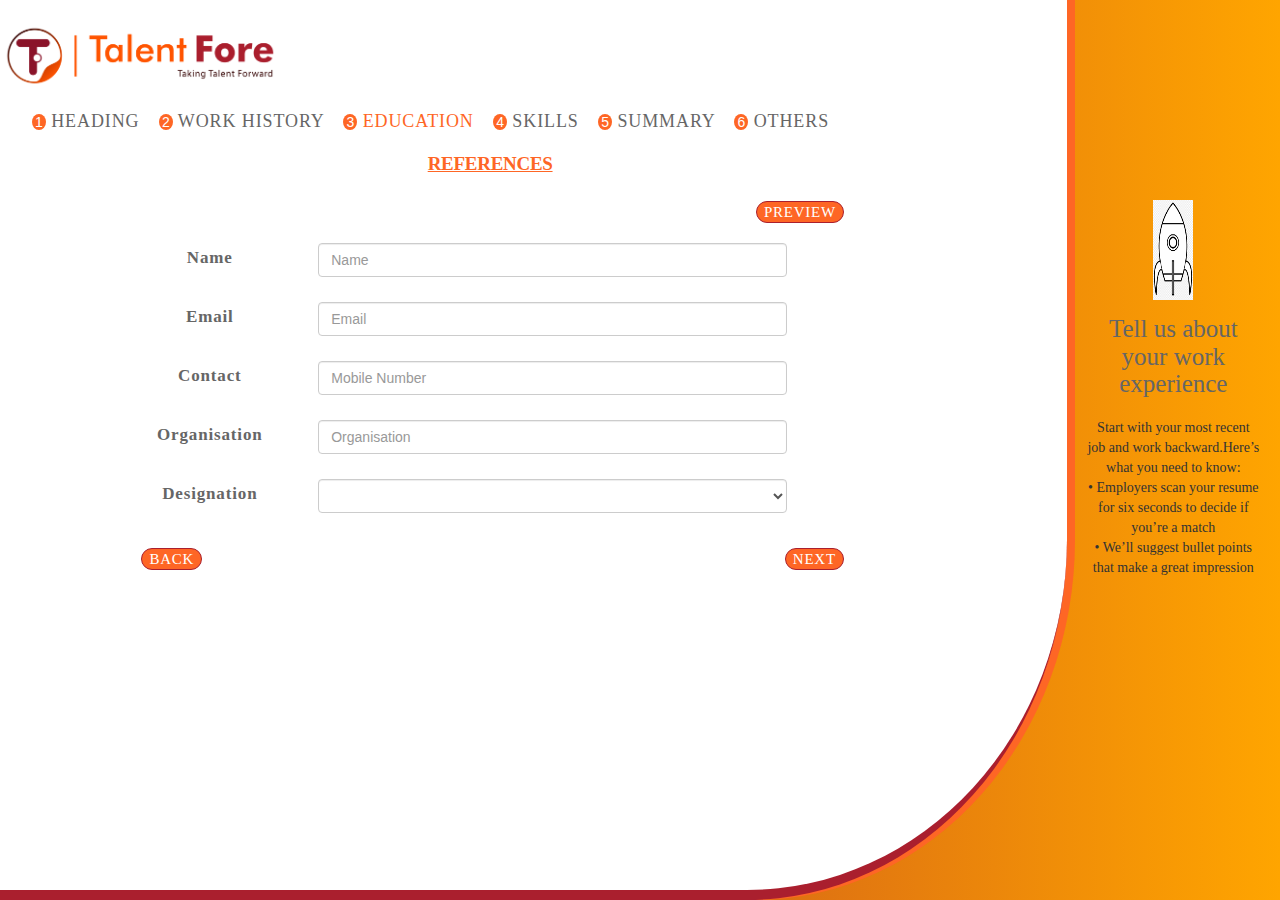
<file: references.html>
<html>
    <head>
        <meta name="viewport" content="width=device-width, initial-scale=1.0">
        <title>Resume Form</title>
        <link href="style.css" rel="stylesheet">
        <link rel="stylesheet" href="https://maxcdn.bootstrapcdn.com/bootstrap/3.4.0/css/bootstrap.min.css">
        <script src="https://ajax.googleapis.com/ajax/libs/jquery/3.4.1/jquery.min.js"></script>
        <script src="https://maxcdn.bootstrapcdn.com/bootstrap/3.4.0/js/bootstrap.min.js"></script>
    </head>
    <body>
        <div class="main">
            <div class="container-fluid">
                <div class="row">
                   <div class="outercolor">
                    <div class="leftpanel col-md-10 col-sm-10 col-xs-12  col-sm-offset-0  col-md-offset-0">
                        <!--LOGO-->
                        
                        <div class="row ">    
                            <div class="logo">
                                <img src="TalentFore-Logo_01.png" id="logo_image"> 
                            </div>
                        </div>
                        
                        <!--STEPS-->
                        
                        <div class="row col-sm-12">
                            <div class="steps">
                                <span class="step-element">
                                    <a href="index.html" id="link">
                                        <span class="step-no">1</span><span class="step-text"> HEADING </span>
                                    </a>
                                </span>
                                <span class="step-element">
                                    <a href="work.html" id="link">
                                        <span class="step-no">2</span><span class="step-text" > WORK HISTORY </span>
                                    </a>
                                </span>
                                <span class="step-element">
                                    <a href="education.html" id="link">
                                        <span class="step-no">3</span><span class="step-text" style="color: #fe6625"> EDUCATION </span>
                                    </a>
                                </span>
                                <span class="step-element">
                                    <a href="skills.html" id="link"><span class="step-no">4</span><span class="step-text"> SKILLS </span>
                                    </a>
                                </span>
                                <span class="step-element">
                                    <a href="summary.html" id="link"><span class="step-no">5</span><span class="step-text"> SUMMARY </span>
                                    </a>
                                </span>
                                <span class="step-element">
                                    <a href="others.html" id="link"><span class="step-no">6</span><span class="step-text"> OTHERS </span>
                                    </a>
                                </span>
                            </div>
                        </div>
                        
                        <div class="row text-center col-xs-9 col-xs-offset-1">
                            <div class="title">
                                <h3 id="title">References</h3>
                            </div>
                        </div>
                        
                        <!--PREVIEW-->
                        
                        <div class="row col-xs-10 col-md-9  col-xs-offset-1" style="padding-bottom: 10px;">
                            <div class="preview">
                                <button class="btn" id="preview-btn">Preview</button>    
                            </div>
                        </div>
                        
                        <!--FORM-->
                        
                        <div class="row col-xs-9 col-xs-offset-1 col-md-9 text-center" style="margin-bottom: 10px;">
                            <div class="formarea">
                                <form class="form">
                                    <div class="form-group row" style="padding: 5px;padding-top: 10px;padding-left: 0px;">
                                         <label for="inputEmail" class="col-sm-3 col-form-label" style="margin-top: 5px;">Name</label>
                                         <div class="col-sm-8">
                                           <input type="text" class="form-control" id="inputName" placeholder="Name">
                                         </div>
                                     </div>
                                    
                                    <div class="form-group row" style="padding: 5px;padding-left: 0px;">
                                         <label for="inputEmail" class="col-sm-3 col-form-label" style="margin-top: 5px;">Email</label>
                                         <div class="col-sm-8">
                                           <input type="email" class="form-control" id="inputEmail" placeholder="Email">
                                         </div>
                                     </div>
                                    <div class="form-group row" style="padding: 5px;padding-left: 0px;">
                                         <label for="inputEmail" class="col-sm-3 col-form-label" style="margin-top: 5px;">Contact</label>
                                         <div class="col-sm-8">
                                           <input type="number" class="form-control" id="inputContact" placeholder="Mobile Number">
                                         </div>
                                     </div>
                                    <div class="form-group row" style="padding: 5px;padding-left: 0px;">
                                         <label for="inputEmail" class="col-sm-3 col-form-label" style="margin-top: 5px;">Organisation</label>
                                         <div class="col-sm-8">
                                           <input type="text" class="form-control" id="inputOrganisation" placeholder="Organisation"> 
                                         </div>
                                     </div>
                                    <div class="form-group row" style="padding: 5px;padding-left: 0px;">
                                         <label for="inputEmail" class="col-sm-3 col-form-label" style="margin-top: 5px;">Designation</label>
                                         <div class="col-sm-8">
                                           <select class="form-control" id="degree">
                                                 <option value="" selected disabled></option>
                                                 <option>B.tech</option>
                                                 <option>Bsc</option>
                                                 <option>MBA</option>
                                                 <option>M.tech</option>
                                           </select> 
                                         </div>
                                     </div>
                                   
                                   
                                    
                                    
                                
                                
                                       
                                    
                                    
                                      
                                 
                                
                                    
                                <div style="margin-top: 0px;">
                                    <button class="btn" id="back-btn"> Back
                                    </button>
                                    <button class="btn" id="next-btn"> Next
                                    </button>    
                                </div>
                              </form>
                          </div>
                       </div>
                        </div>    
                        
                        
                        
                        
                    <div class="rightpanel col-md-2 col-sm-2 col-xs-12  col-md-offset-0 col-sm-offset-0 text-center">
                        <section> 
                                <img src="rocket1.png">
                            <h4>Tell us about your work experience</h4>
                            <p>Start with your most recent job and work backward.Here’s what you need to know:<br>
                                 • Employers scan your resume for six seconds to decide if you’re a match<br>
                                 • We’ll suggest bullet points that make a great impression
                            </p>
                        </section>    
                    </div>
                </div>
            </div>
            </div>
        </div>
        
    </body>
</file>
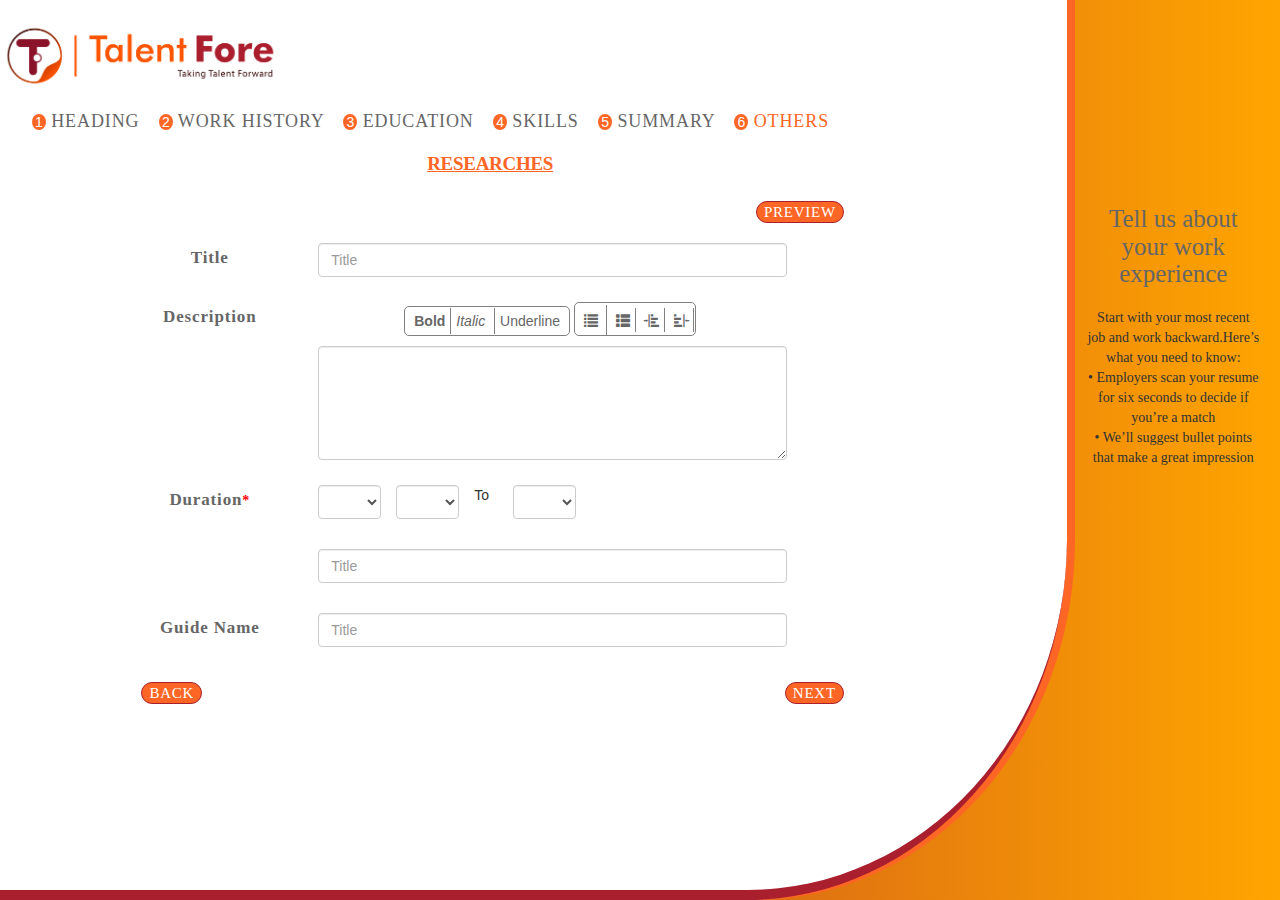
<file: researches.html>
<html>
    <head>
        <meta name="viewport" content="width=device-width, initial-scale=1.0">
        <title>Resume Form</title>
        <link href="style.css" rel="stylesheet">
        <link rel="stylesheet" href="https://maxcdn.bootstrapcdn.com/bootstrap/3.4.0/css/bootstrap.min.css">
        <script src="https://ajax.googleapis.com/ajax/libs/jquery/3.4.1/jquery.min.js"></script>
        <script src="https://maxcdn.bootstrapcdn.com/bootstrap/3.4.0/js/bootstrap.min.js"></script>
    </head>
    <body>
        <div class="main">
            <div class="container-fluid">
                <div class="row">
                   <div class="outercolor">
                    <div class="leftpanel col-md-10 col-sm-10 col-xs-12  col-sm-offset-0  col-md-offset-0">
                        <!--LOGO-->
                        
                        <div class="row ">    
                            <div class="logo">
                                <img src="TalentFore-Logo_01.png" id="logo_image"> 
                            </div>
                        </div>
                        
                        <!--STEPS-->
                        
                        <div class="row col-sm-12">
                            <div class="steps">
                                <span class="step-element">
                                    <a href="index.html" id="link">
                                        <span class="step-no">1</span><span class="step-text"> HEADING </span>
                                    </a>
                                </span>
                                <span class="step-element">
                                    <a href="work.html" id="link">
                                        <span class="step-no">2</span><span class="step-text" > WORK HISTORY </span>
                                    </a>
                                </span>
                                <span class="step-element">
                                    <a href="education.html" id="link">
                                        <span class="step-no">3</span><span class="step-text"> EDUCATION </span>
                                    </a>
                                </span>
                                <span class="step-element">
                                    <a href="skills.html" id="link"><span class="step-no">4</span><span class="step-text"> SKILLS </span>
                                    </a>
                                </span>
                                <span class="step-element">
                                    <a href="summary.html" id="link"><span class="step-no">5</span><span class="step-text"> SUMMARY </span>
                                    </a>
                                </span>
                                <span class="step-element">
                                    <a href="others.html" id="link"><span class="step-no">6</span><span class="step-text" style="color: #fe6625"> OTHERS </span>
                                    </a>
                                </span>
                            </div>
                        </div>
                        
                        <div class="row text-center col-xs-9 col-xs-offset-1">
                            <div class="title">
                                <h3 id="title">researches</h3>
                            </div>
                        </div>
                        
                        <!--PREVIEW-->
                        
                        <div class="row col-xs-10 col-md-9  col-xs-offset-1" style="padding-bottom: 10px;">
                            <div class="preview">
                                <button class="btn" id="preview-btn">Preview</button>    
                            </div>
                        </div>
                        
                        <!--FORM-->
                        
                        <div class="row col-xs-9 col-xs-offset-1 col-md-9 text-center" style="margin-bottom: 10px;">
                            <div class="formarea">
                                <form class="form">
                                    <div class="form-group row" style="padding: 5px;padding-top: 10px;padding-left: 0px;">
                                         <label for="inputEmail" class="col-sm-3 col-form-label" style="margin-top: 5px;">Title</label>
                                         <div class="col-sm-8">
                                           <input type="text" class="form-control" id="inputName" placeholder="Title">
                                         </div>
                                     </div>
                                    
                                    <div class="form-group row" style="padding: 5px;padding-left: 0px;">
                                         <label for="inputCertifier" class="col-sm-3 col-form-label" style="margin-top: 5px;">Description</label>
                                         <div class="col-sm-8">
                                           <div>
                                               <ul class="list-inline">
                                                   <!--<li><select class="form-control" id="degree">
                                                 <option value="select" selected disabled></option>
                                                 <option>B.tech</option>
                                                 <option>Bsc</option>
                                                 <option>MBA</option>
                                                 <option>M.tech</option>
                                            </select></li>-->
                                                   <li class="dtext" style="padding: 4px">
                                                       <span style="border-right: 1px solid grey; padding: 5px;padding-left: 5px;padding-right: 5px;" ><b>Bold</b></span><span style="border-right: 1px solid grey;padding: 5px;"><i>Italic</i> </span>
                                                       <span style="padding-left: 5px;padding: 5px;">Underline </span>
                                                   </li>
                                                   <li class="dtext" style="padding: 1px">
                                                       <span  class="glyphicon glyphicon-list" style="border-right: 1px solid grey;padding: 8px;" ></span>
                                                       <span  class="glyphicon glyphicon-th-list" style="border-right: 1px solid grey;padding: 5px;"></span>
                                                       
                                                       <span class="glyphicon glyphicon-indent-left" style="border-right: 1px solid grey;padding: 5px;" > </span>
                                                       <span class="glyphicon glyphicon-indent-right" style="border-right: 1px solid grey;padding: 5px;"></span>
                                                       <span>
                                                           
                                                       </span>
                                                   </li>
                                                      
                                               </ul>
                                           </div>     
                                           <textarea class="form-control" rows="5" id="comment"></textarea>
                                         </div>
                                     </div>
                                    <div class="form-group row" style="padding: 5px;padding-left: 0px;">
                                         <label for="inputEmail" class="col-sm-3 col-form-label" style="margin-top: 5px;">Duration<span style="color: red;font-size: 14px;">*</span></label>
                                         <div class="col-sm-8 row">
                                           <div class="col-sm-2" style="padding-right: 0px;">     
                                              <select class="form-control" id="degree">
                                                 <option value="" selected disabled></option>
                                                 <option>B.tech</option>
                                                 <option>Bsc</option>
                                                 <option>MBA</option>
                                                 <option>M.tech</option>
                                            </select>
                                           </div> 
                                           <div class="col-sm-2" style="margin-left: 0px;padding-right: 0px">     
                                              <select class="form-control" id="degree">
                                                 <option value="" selected disabled></option>
                                                 <option>B.tech</option>
                                                 <option>Bsc</option>
                                                 <option>MBA</option>
                                                 <option>M.tech</option>
                                            </select>
                                           </div> 
                                           <div class="col-sm-1" style="padding: 0xp;margin: 0px;">
                                               <span>To</span>
                                           </div>
                                           <div class="col-sm-2" style="padding-right: 0px;">     
                                              <select class="form-control" id="degree">
                                                 <option value="" selected disabled></option>
                                                 <option>B.tech</option>
                                                 <option>Bsc</option>
                                                 <option>MBA</option>
                                                 <option>M.tech</option>
                                            </select>
                                           </div> 
                                                 
                                         </div>
                                     </div>
                                    <div class="form-group row" style="padding: 5px;padding-top: 10px;padding-left: 0px;">
                                         <label for="inputEmail" class="col-sm-3 col-form-label" style="margin-top: 5px;"></label>
                                         <div class="col-sm-8">
                                           <input type="text" class="form-control" id="inputName" placeholder="Title">
                                         </div>
                                     </div>
                                    <div class="form-group row" style="padding: 5px;padding-top: 10px;padding-left: 0px;">
                                         <label for="inputEmail" class="col-sm-3 col-form-label" style="margin-top: 5px;">Guide Name</label>
                                         <div class="col-sm-8">
                                           <input type="text" class="form-control" id="inputName" placeholder="Title">
                                         </div>
                                     </div>
                                   
                                   
                                    
                                    
                                
                                
                                       
                                    
                                    
                                      
                                 
                                
                                    
                                <div style="margin-top: 0px;">
                                    <button class="btn" id="back-btn"> Back
                                    </button>
                                    <button class="btn" id="next-btn"> Next
                                    </button>    
                                </div>
                              </form>
                          </div>
                       </div>
                        </div>    
                        
                        
                        
                        
                    <div class="rightpanel col-md-2 col-sm-2 col-xs-12  col-md-offset-0 col-sm-offset-0 text-center">
                        <section> 
                                
                            <h4>Tell us about your work experience</h4>
                            <p>Start with your most recent job and work backward.Here’s what you need to know:<br>
                                 • Employers scan your resume for six seconds to decide if you’re a match<br>
                                 • We’ll suggest bullet points that make a great impression
                            </p>
                        </section>    
                    </div>
                </div>
            </div>
            </div>
        </div>
        
    </body>
</file>
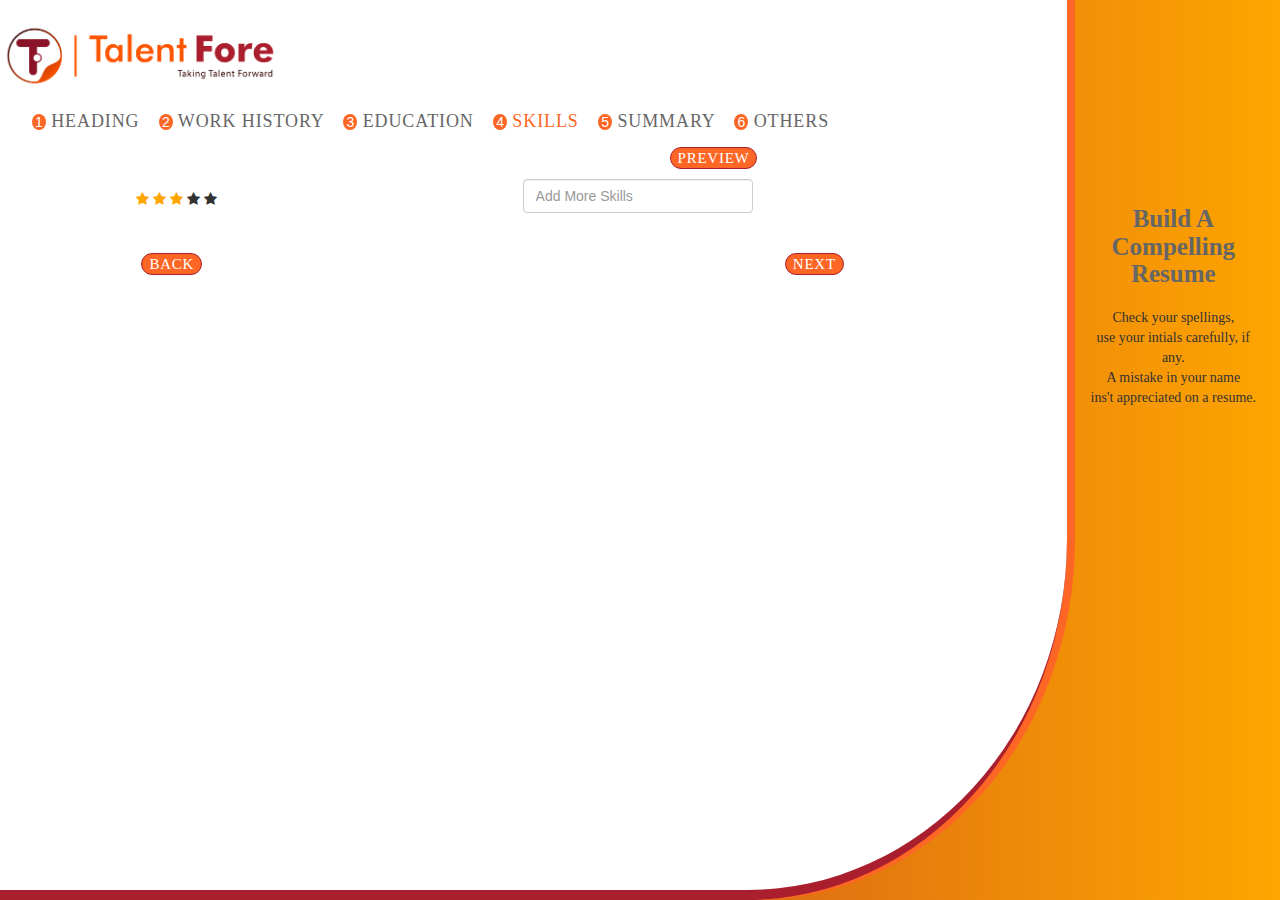
<file: skills.html>
<html>
    <head>
        <meta name="viewport" content="width=device-width, initial-scale=1.0">
        <title>Resume Form</title>
        <link href="style.css" rel="stylesheet">
        <link rel="stylesheet" href="https://maxcdn.bootstrapcdn.com/bootstrap/3.4.0/css/bootstrap.min.css">
        <script src="https://ajax.googleapis.com/ajax/libs/jquery/3.4.1/jquery.min.js"></script>
        <script src="https://maxcdn.bootstrapcdn.com/bootstrap/3.4.0/js/bootstrap.min.js"></script>
        <link rel="stylesheet" href="https://cdnjs.cloudflare.com/ajax/libs/font-awesome/4.7.0/css/font-awesome.min.css">
    </head>
    <body>
        <div class="main">
            <div class="container-fluid">
                <div class="row">
                   <div class="outercolor">
                    <div class="leftpanel col-md-10 col-sm-10 col-xs-12  col-sm-offset-0  col-md-offset-0">
                        <!--LOGO-->
                        
                        <div class="row ">    
                            <div class="logo">
                                <img src="TalentFore-Logo_01.png" id="logo_image"> 
                            </div>
                        </div>
                        
                        <!--STEPS-->
                        
                        <div class="row col-sm-12">
                            <div class="steps">
                                <span class="step-element">
                                    <a href="index.html" id="link">
                                        <span class="step-no">1</span><span class="step-text" > HEADING </span>
                                    </a>
                                </span>
                                <span class="step-element">
                                    <a href="work.html" id="link">
                                        <span class="step-no">2</span><span class="step-text"> WORK HISTORY </span>
                                    </a>
                                </span>
                                <span class="step-element">
                                    <a href="education.html" id="link">
                                        <span class="step-no">3</span><span class="step-text"> EDUCATION </span>
                                    </a>
                                </span>
                                <span class="step-element">
                                    <a href="skills.html" id="link"><span class="step-no">4</span><span class="step-text" style="color: #fe6625" > SKILLS </span>
                                    </a>
                                </span>
                                <span class="step-element">
                                    <a href="summary.html" id="link"><span class="step-no">5</span><span class="step-text"> SUMMARY </span>
                                    </a>
                                </span>
                                <span class="step-element">
                                    <a href="others.html" id="link"><span class="step-no">6</span><span class="step-text"> OTHERS </span>
                                    </a>
                                </span>
                            </div>
                        </div>
                        
                        <!--PREVIEW-->
                        
                        <div class="row col-xs-10 col-md-8  col-xs-offset-1">
                            <div class="preview">
                                <button class="btn" id="preview-btn">Preview</button>    
                            </div>
                        </div>
                        
                        <!--FORM-->
                        
                        <div class="row col-xs-9 col-xs-offset-1 col-md-9 text-center">
                            <div class="formarea">
                                <form class="form">
                                  <div class="row">
                                       <div class="text-left form-group col-xs-6" style="padding: 10px;margin: 10px;">
                                           
                                                  <span class="fa fa-star checked star"></span>
                                                  <span class="fa fa-star checked star"></span>
                                                  <span class="fa fa-star checked star"></span>
                                                  <span class="fa fa-star star"></span>
                                                  <span class="fa fa-star star"></span>
                                       </div>
                                       <div class="text-left form-group col-xs-4" style="padding: 10px;">
                                            <input type="text" class="form-control" id="inputName" placeholder="Add More Skills">
                                       </div>
                                </div>   
                                
                                    
                                <div style="margin-top: 0px;">
                                    <button class="btn" id="back-btn"> Back
                                    </button>
                                    <button class="btn" id="next-btn"> Next
                                    </button>    
                                </div>
                              </form>
                          </div>
                       </div>
                        </div>    
                        
                        
                        
                        
                    <div class="rightpanel col-md-2 col-sm-2 col-xs-12  col-md-offset-0 col-sm-offset-0 text-center">
                        <section> 
                                <h4><b>Build A<br>Compelling <br>
                                Resume</b></h4>
                                <p>Check your spellings,<br> use your intials carefully, if any.<br> A mistake in your name <br> ins't appreciated on a resume.</p> 
                        </section>    
                    </div>
                </div>
            </div>
            </div>
        </div>
        
    </body>
</file>
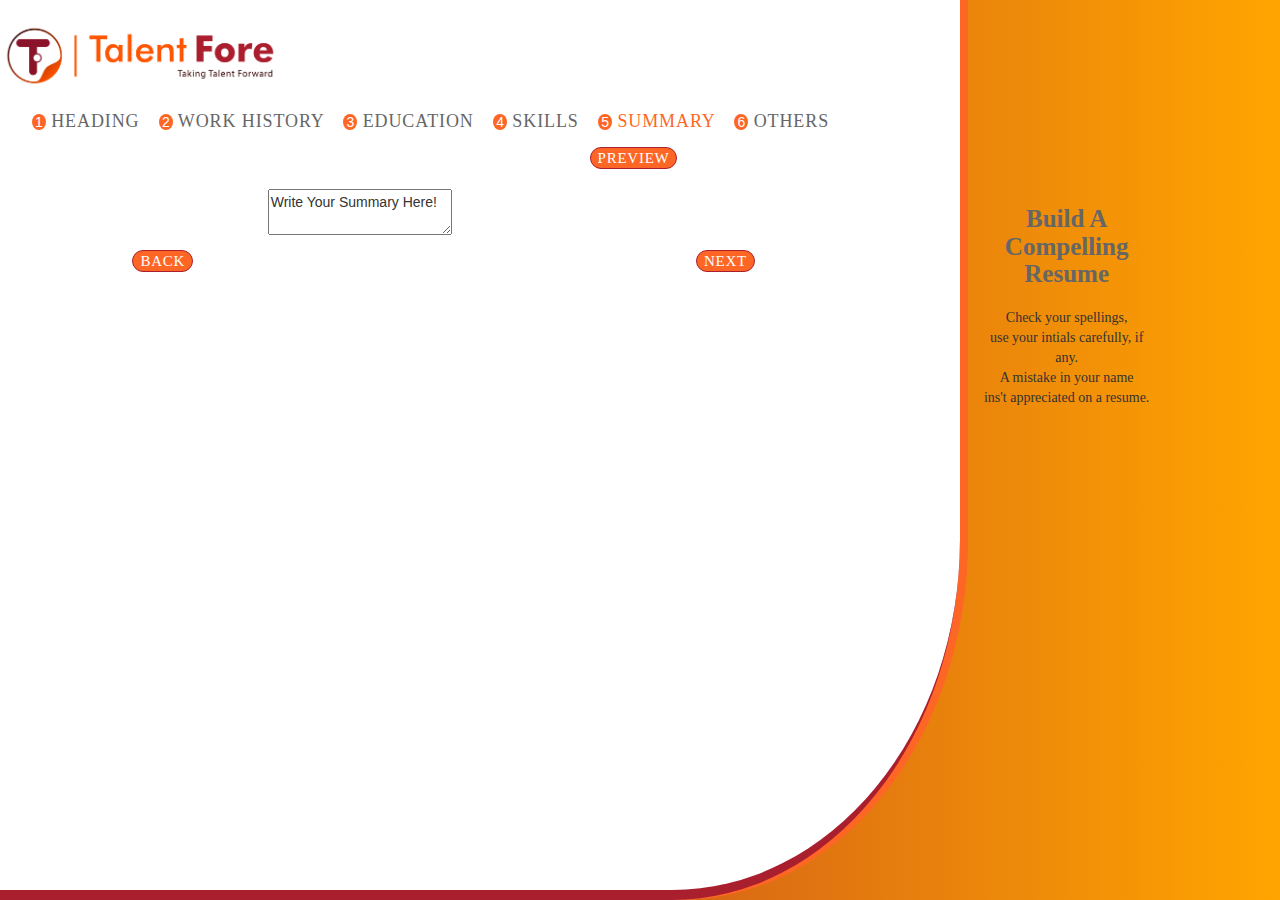
<file: summary.html>
<html>
    <head>
        <meta name="viewport" content="width=device-width, initial-scale=1.0">
        <title>Resume Form</title>
        <link href="style.css" rel="stylesheet">
        <link rel="stylesheet" href="https://maxcdn.bootstrapcdn.com/bootstrap/3.4.0/css/bootstrap.min.css">
        <script src="https://ajax.googleapis.com/ajax/libs/jquery/3.4.1/jquery.min.js"></script>
        <script src="https://maxcdn.bootstrapcdn.com/bootstrap/3.4.0/js/bootstrap.min.js"></script>
        <script src="//cdn.tinymce.com/4/tinymce.min.js"></script>
        <script>tinymce.init({ selector:'textarea' });</script>
    </head>
    <body>
        <div class="main">
            <div class="container-fluid">
                <div class="row">
                   <div class="outercolor">
                    <div class="leftpanel col-md-9 col-sm-9 col-xs-12  col-sm-offset-0  col-md-offset-0">
                        <!--LOGO-->
                        
                        <div class="row ">    
                            <div class="logo">
                                <img src="TalentFore-Logo_01.png" id="logo_image"> 
                            </div>
                        </div>
                        
                        <!--STEPS-->
                        
                        <div class="row col-sm-12">
                            <div class="steps">
                                <span class="step-element">
                                    <a href="index.html" id="link">
                                        <span class="step-no">1</span><span class="step-text" > HEADING </span>
                                    </a>
                                </span>
                                <span class="step-element">
                                    <a href="work.html" id="link">
                                        <span class="step-no">2</span><span class="step-text"> WORK HISTORY </span>
                                    </a>
                                </span>
                                <span class="step-element">
                                    <a href="education.html" id="link">
                                        <span class="step-no">3</span><span class="step-text"> EDUCATION </span>
                                    </a>
                                </span>
                                <span class="step-element">
                                    <a href="skills.html" id="link"><span class="step-no">4</span><span class="step-text"> SKILLS </span>
                                    </a>
                                </span>
                                <span class="step-element">
                                    <a href="summary.html" id="link"><span class="step-no">5</span><span class="step-text" style="color: #fe6625"> SUMMARY </span>
                                    </a>
                                </span>
                                <span class="step-element">
                                    <a href="others.html" id="link"><span class="step-no">6</span><span class="step-text"> OTHERS </span>
                                    </a>
                                </span>
                            </div>
                        </div>
                        
                        <!--PREVIEW-->
                        
                        <div class="row col-xs-10 col-md-8  col-xs-offset-1">
                            <div class="preview">
                                <button class="btn" id="preview-btn">Preview</button>    
                            </div>
                        </div>
                        
                        <!--FORM-->
                        
                        <div class="row col-xs-9 col-xs-offset-1 col-md-9 text-center">
                            <div class="formarea">
                                <form class="form">
                                    <div class="row" style="margin-top: 20px;">
                                        <div class="col-xs-9">
                                       <textarea>Write Your Summary Here!</textarea>
                                        </div>    
                                    </div> 
                                    

                                    
                                
                                    
                                <div style="margin-top: 0px;">
                                    <button class="btn" id="back-btn"> Back
                                    </button>
                                    <button class="btn" id="next-btn"> Next
                                    </button>    
                                </div>
                              </form>
                          </div>
                       </div>
                        </div>    
                        
                        
                        
                        
                    <div class="rightpanel col-md-2 col-sm-2 col-xs-12  col-md-offset-0 col-sm-offset-0 text-center">
                        <section> 
                                
                                <h4><b>Build A<br>Compelling <br>
                                Resume</b></h4>
                                <p>Check your spellings,<br> use your intials carefully, if any.<br> A mistake in your name <br> ins't appreciated on a resume.</p> 
                        </section>    
                    </div>
                </div>
            </div>
            </div>
        </div>
        
    </body>
</file>
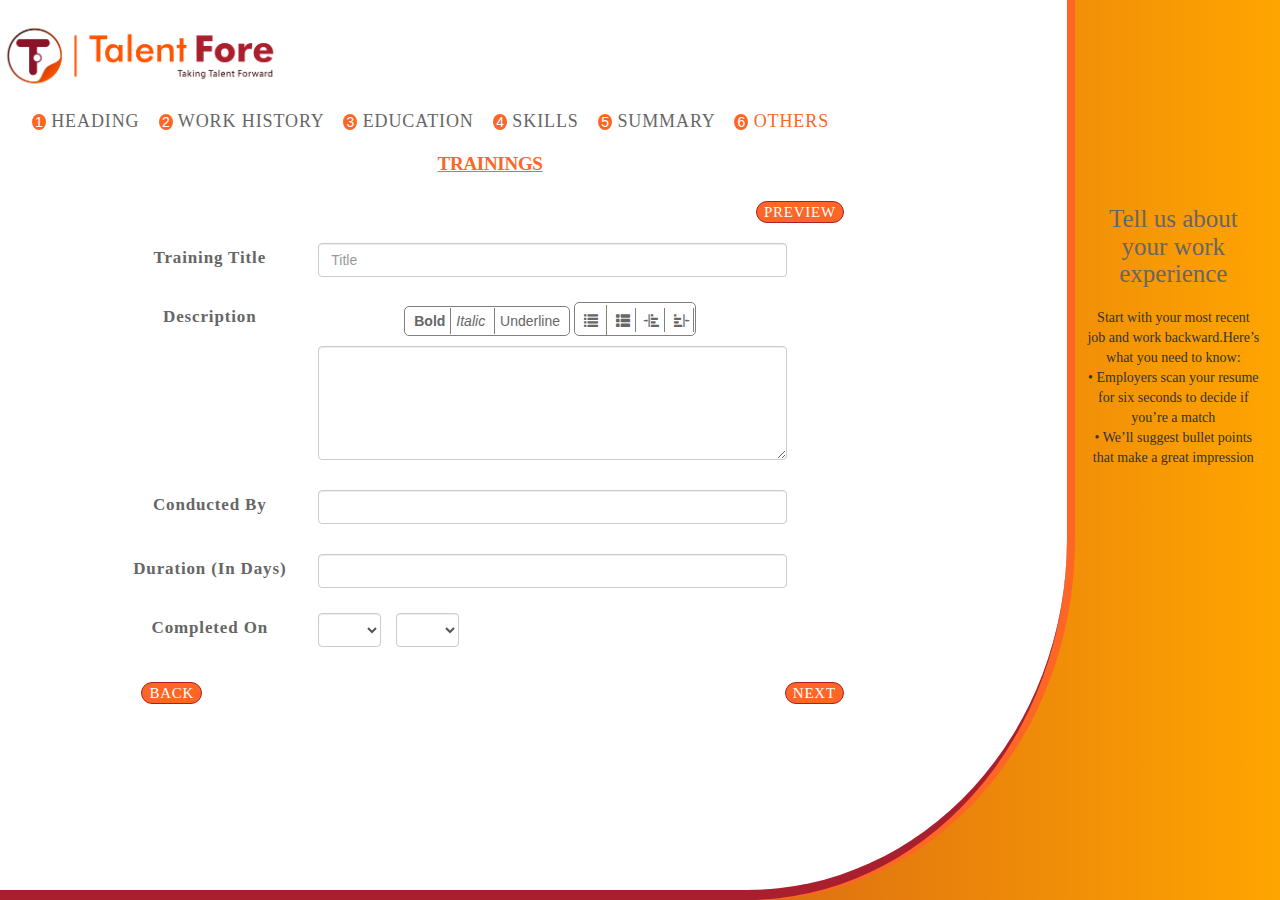
<file: trainings.html>
<html>
    <head>
        <meta name="viewport" content="width=device-width, initial-scale=1.0">
        <title>Resume Form</title>
        <link href="style.css" rel="stylesheet">
        <link rel="stylesheet" href="https://maxcdn.bootstrapcdn.com/bootstrap/3.4.0/css/bootstrap.min.css">
        <script src="https://ajax.googleapis.com/ajax/libs/jquery/3.4.1/jquery.min.js"></script>
        <script src="https://maxcdn.bootstrapcdn.com/bootstrap/3.4.0/js/bootstrap.min.js"></script>
    </head>
    <body>
        <div class="main">
            <div class="container-fluid">
                <div class="row">
                   <div class="outercolor">
                    <div class="leftpanel col-md-10 col-sm-10 col-xs-12  col-sm-offset-0  col-md-offset-0">
                        <!--LOGO-->
                        
                        <div class="row ">    
                            <div class="logo">
                                <img src="TalentFore-Logo_01.png" id="logo_image"> 
                            </div>
                        </div>
                        
                        <!--STEPS-->
                        
                        <div class="row col-sm-12">
                            <div class="steps">
                                <span class="step-element">
                                    <a href="index.html" id="link">
                                        <span class="step-no">1</span><span class="step-text"> HEADING </span>
                                    </a>
                                </span>
                                <span class="step-element">
                                    <a href="work.html" id="link">
                                        <span class="step-no">2</span><span class="step-text" > WORK HISTORY </span>
                                    </a>
                                </span>
                                <span class="step-element">
                                    <a href="education.html" id="link">
                                        <span class="step-no">3</span><span class="step-text"> EDUCATION </span>
                                    </a>
                                </span>
                                <span class="step-element">
                                    <a href="skills.html" id="link"><span class="step-no">4</span><span class="step-text"> SKILLS </span>
                                    </a>
                                </span>
                                <span class="step-element">
                                    <a href="summary.html" id="link"><span class="step-no">5</span><span class="step-text"> SUMMARY </span>
                                    </a>
                                </span>
                                <span class="step-element">
                                    <a href="others.html" id="link"><span class="step-no">6</span><span class="step-text" style="color: #fe6625"> OTHERS </span>
                                    </a>
                                </span>
                            </div>
                        </div>
                        
                        <div class="row text-center col-xs-9 col-xs-offset-1">
                            <div class="title">
                                <h3 id="title">Trainings</h3>
                            </div>
                        </div>
                        
                        <!--PREVIEW-->
                        
                        <div class="row col-xs-10 col-md-9  col-xs-offset-1" style="padding-bottom: 10px;">
                            <div class="preview">
                                <button class="btn" id="preview-btn">Preview</button>    
                            </div>
                        </div>
                        
                        <!--FORM-->
                        
                        <div class="row col-xs-9 col-xs-offset-1 col-md-9 text-center" style="margin-bottom: 10px;">
                            <div class="formarea">
                                <form class="form">
                                    <div class="form-group row" style="padding: 5px;padding-top: 10px;padding-left: 0px;">
                                         <label for="inputEmail" class="col-sm-3 col-form-label" style="margin-top: 5px;">Training Title</label>
                                         <div class="col-sm-8">
                                           <input type="text" class="form-control" id="inputName" placeholder="Title">
                                         </div>
                                     </div>
                                    
                                    <div class="form-group row" style="padding: 5px;padding-left: 0px;">
                                         <label for="inputCertifier" class="col-sm-3 col-form-label" style="margin-top: 5px;">Description</label>
                                         <div class="col-sm-8">
                                           <div>
                                               <ul class="list-inline">
                                                   <!--<li><select class="form-control" id="degree">
                                                 <option value="select" selected disabled></option>
                                                 <option>B.tech</option>
                                                 <option>Bsc</option>
                                                 <option>MBA</option>
                                                 <option>M.tech</option>
                                            </select></li>-->
                                                   <li class="dtext" style="padding: 4px">
                                                       <span style="border-right: 1px solid grey; padding: 5px;padding-left: 5px;padding-right: 5px;" ><b>Bold</b></span><span style="border-right: 1px solid grey;padding: 5px;"><i>Italic</i> </span>
                                                       <span style="padding-left: 5px;padding: 5px;">Underline </span>
                                                   </li>
                                                   <li class="dtext" style="padding: 1px">
                                                       <span  class="glyphicon glyphicon-list" style="border-right: 1px solid grey;padding: 8px;" ></span>
                                                       <span  class="glyphicon glyphicon-th-list" style="border-right: 1px solid grey;padding: 5px;"></span>
                                                       
                                                       <span class="glyphicon glyphicon-indent-left" style="border-right: 1px solid grey;padding: 5px;" > </span>
                                                       <span class="glyphicon glyphicon-indent-right" style="border-right: 1px solid grey;padding: 5px;"></span>
                                                       <span>
                                                           
                                                       </span>
                                                   </li>
                                                      
                                               </ul>
                                           </div>     
                                           <textarea class="form-control" rows="5" id="comment"></textarea>
                                         </div>
                                     </div>
                                    <div class="form-group row" style="padding: 5px;padding-top: 10px;padding-left: 0px;">
                                         <label for="inputEmail" class="col-sm-3 col-form-label" style="margin-top: 5px;">Conducted By</label>
                                         <div class="col-sm-8">
                                           <input type="text" class="form-control" id="inputName" placeholder="">
                                         </div>
                                     </div>
                                    <div class="form-group row" style="padding: 5px;padding-top: 10px;padding-left: 0px;">
                                         <label for="inputEmail" class="col-sm-3 col-form-label" style="margin-top: 5px;">Duration (In days)</label>
                                         <div class="col-sm-8">
                                           <input type="text" class="form-control" id="inputName" placeholder="">
                                         </div>
                                     </div>
                                    <div class="form-group row" style="padding: 5px;padding-left: 0px;">
                                         <label for="inputEmail" class="col-sm-3 col-form-label" style="margin-top: 5px;">Completed On</label>
                                         <div class="col-sm-8 row">
                                           <div class="col-sm-2" style="padding-right: 0px;">     
                                              <select class="form-control" id="degree">
                                                 <option value="" selected disabled></option>
                                                 <option>B.tech</option>
                                                 <option>Bsc</option>
                                                 <option>MBA</option>
                                                 <option>M.tech</option>
                                            </select>
                                           </div> 
                                           <div class="col-sm-2" style="margin-left: 0px;padding-right: 0px">     
                                              <select class="form-control" id="degree">
                                                 <option value="" selected disabled></option>
                                                 <option>B.tech</option>
                                                 <option>Bsc</option>
                                                 <option>MBA</option>
                                                 <option>M.tech</option>
                                            </select>
                                           </div> 
                                           
                                                 
                                         </div>
                                     </div>
                                   
                                   
                                    
                                    
                                
                                
                                       
                                    
                                    
                                      
                                 
                                
                                    
                                <div style="margin-top: 0px;">
                                    <button class="btn" id="back-btn"> Back
                                    </button>
                                    <button class="btn" id="next-btn"> Next
                                    </button>    
                                </div>
                              </form>
                          </div>
                       </div>
                        </div>    
                        
                        
                        
                        
                    <div class="rightpanel col-md-2 col-sm-2 col-xs-12  col-md-offset-0 col-sm-offset-0 text-center">
                        <section> 
                                
                            <h4>Tell us about your work experience</h4>
                            <p>Start with your most recent job and work backward.Here’s what you need to know:<br>
                                 • Employers scan your resume for six seconds to decide if you’re a match<br>
                                 • We’ll suggest bullet points that make a great impression
                            </p>
                        </section>    
                    </div>
                </div>
            </div>
            </div>
        </div>
        
    </body>
</file>
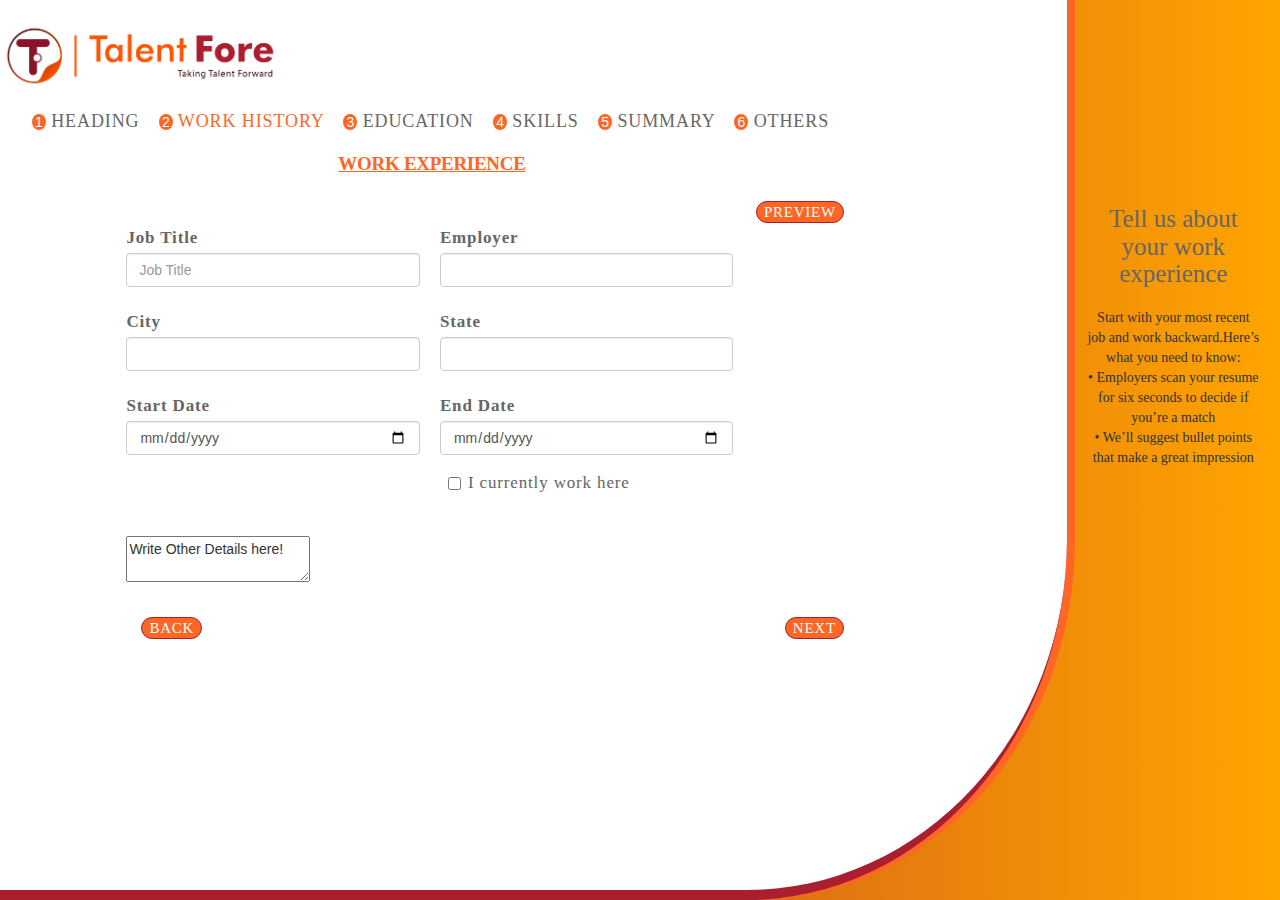
<file: work.html>
<html>
    <head>
        <meta name="viewport" content="width=device-width, initial-scale=1.0">
        <title>Resume Form</title>
        <link href="style.css" rel="stylesheet">
        <link rel="stylesheet" href="https://maxcdn.bootstrapcdn.com/bootstrap/3.4.0/css/bootstrap.min.css">
        <script src="https://ajax.googleapis.com/ajax/libs/jquery/3.4.1/jquery.min.js"></script>
        <script src="https://maxcdn.bootstrapcdn.com/bootstrap/3.4.0/js/bootstrap.min.js"></script>
        <script src="//cdn.tinymce.com/4/tinymce.min.js"></script>
        <script>tinymce.init({ selector:'textarea' });</script>
    </head>
    <body>
        <div class="main">
            <div class="container-fluid">
                <div class="row">
                   <div class="outercolor">
                    <div class="leftpanel col-md-10 col-sm-10 col-xs-12  col-sm-offset-0  col-md-offset-0">
                        <!--LOGO-->
                        
                        <div class="row ">    
                            <div class="logo">
                                <img src="TalentFore-Logo_01.png" id="logo_image"> 
                            </div>
                        </div>
                        
                        <!--STEPS-->
                        
                        <div class="row col-sm-12">
                            <div class="steps">
                                <span class="step-element">
                                    <a href="index.html" id="link">
                                        <span class="step-no">1</span><span class="step-text"> HEADING </span>
                                    </a>
                                </span>
                                <span class="step-element">
                                    <a href="work.html" id="link">
                                        <span class="step-no">2</span><span class="step-text" style="color: #fe6625"> WORK HISTORY </span>
                                    </a>
                                </span>
                                <span class="step-element">
                                    <a href="education.html" id="link">
                                        <span class="step-no">3</span><span class="step-text"> EDUCATION </span>
                                    </a>
                                </span>
                                <span class="step-element">
                                    <a href="skills.html" id="link"><span class="step-no">4</span><span class="step-text"> SKILLS </span>
                                    </a>
                                </span>
                                <span class="step-element">
                                    <a href="summary.html" id="link"><span class="step-no">5</span><span class="step-text"> SUMMARY </span>
                                    </a>
                                </span>
                                <span class="step-element">
                                    <a href="others.html" id="link"><span class="step-no">6</span><span class="step-text"> OTHERS </span>
                                    </a>
                                </span>
                            </div>
                        </div>
                        
                        <div class="row text-center col-xs-10">
                            <div class="title">
                                <h3 id="title">Work Experience</h3>
                            </div>
                        </div>
                        
                        <!--PREVIEW-->
                        
                        <div class="row col-xs-10 col-md-9  col-xs-offset-1">
                            <div class="preview">
                                <button class="btn" id="preview-btn">Preview</button>    
                            </div>
                        </div>
                        
                        <!--FORM-->
                        
                        <div class="row col-xs-9 col-xs-offset-1 col-md-9 text-center">
                            <div class="formarea">
                                <form class="form">
                                    <div class="row">
                                        <div class="form-group text-left col-xs-5" style="padding: 10px;padding-bottom: 5px;padding-top: 5px;">
                                            <label>
                                                Job Title
                                            </label><br>
                                            <input type="text" class="form-control" id="inputName" placeholder="Job Title">
                                        </div>
                                        <div class="form-group text-left col-xs-5" style="padding: 10px;padding-bottom: 5px;padding-top: 5px;">
                                            <label>
                                                Employer
                                            </label><br>
                                            <input type="text" class="form-control" id="inputName" placeholder="">
                                        </div>
                                    </div>
                                    
                                <div class="row">
                                     <div class="text-left form-group col-xs-5" style="padding: 10px;padding-bottom: 5px;padding-top: 5px;">
                                          <label>
                                             City
                                          </label><br>
                                          <input type="email" class="form-control" id="inputName" placeholder="">
                                    </div>
                                    <div class="text-left form-group col-xs-5" style="padding: 10px;padding-bottom: 5px;padding-top: 5px;">
                                         <label>
                                            State
                                         </label><br>
                                         <input type="number" class="form-control" id="inputName" placeholder="">
                                         </div>
                                </div> 
                                
                                <div class="row">
                                     <div class="text-left form-group col-xs-5" style="padding: 10px;padding-bottom: 5px;padding-top: 5px;">
                                          <label>
                                             Start Date
                                          </label><br>
                                          <input type="date" class="form-control" id="inputName" placeholder="">
                                    </div>
                                    <div class="text-left form-group col-xs-5" style="padding: 10px;padding-bottom: 5px;padding-top: 5px;">
                                         <label>
                                            End Date
                                         </label><br>
                                         <input type="date" class="form-control" id="inputName" placeholder="">
                                        <div class="checkbox">
                                            <label><input type="checkbox" value="">I<span style="text-transform: lowercase;"> currently Work Here</span></label>
                                         </div>
                                         </div>
                                </div>
                                <div class="row">
                                    <div class="text-left form-group col-xs-10" style="padding: 10px;padding-bottom: 5px;padding-top: 5px;">
                                          <textarea>Write Other Details here!</textarea>
                                    </div>   
                                </div>      
                                       
                                    
                                    
                                      
                                 
                                
                                    
                                <div style="margin-top: 0px;">
                                    <button class="btn" id="back-btn"> Back
                                    </button>
                                    <button class="btn" id="next-btn"> Next
                                    </button>    
                                </div>
                              </form>
                          </div>
                       </div>
                        </div>    
                        
                        
                        
                        
                    <div class="rightpanel col-md-2 col-sm-2 col-xs-12  col-md-offset-0 col-sm-offset-0 text-center">
                        <section> 
                            <h4>Tell us about your work experience</h4>
                            <p>Start with your most recent job and work backward.Here’s what you need to know:<br>
                                 • Employers scan your resume for six seconds to decide if you’re a match<br>
                                 • We’ll suggest bullet points that make a great impression
                            </p>
                        </section>    
                    </div>
                </div>
            </div>
            </div>
        </div>
        
    </body>
</file>
<file: style.css>
.leftpanel
{
    background-color: white;
    width: 100%;
    border-right: px solid #aa1f2e;
    border-bottom: 10px solid #aa1f2e;
    border-bottom-right-radius: 30% 40%;
    border-top-right-radius:
    border-right-width: 5px;
    box-shadow: 8px 0px 0px 0px #fe6625 ;
    height: 100%;
    
    
}

.outercolor
{
    background-image: linear-gradient(90deg ,#aa1f2e,  #FFA500);
    display: table;
    width: 100%;
    min-width: 100%;
    height: 100%;
    
}

#logo_image
{
    float: left;
    width: 300px;
    padding: 20px;
    padding-left: 0px;
}

/*Steps in Resume to be filled*/
.steps
{
    padding-left: 10px;
}

.step-element
{
    padding: 7px;
}

.step-no
{
    color: white;
    background-color: #fe6625;
    padding-right: 3px;
    padding-left: 3px;
    /*border: 2px solid #8a1329;*/
    border-radius: 50%;
}
.step-text
{
    font-family: lora , serif;
    font-size: 18px!important;
    line-height: 20px!important;
    letter-spacing: .05em!important;
    text-transform: uppercase;
    color: #666666;
}
.step-text:hover{
    color: #fe6625;
}
#link
{
    text-decoration: none;
}
.step-text:active{
    color: #fe6625;
}



#preview-btn
{
    border: 1px solid #aa1f2e;
    background-color: #fe6625;
    border-radius: 30px;
    padding: 0px 7px 0px 7px;
    margin-top: 15px;
    float: right;
    font-family: lora , serif;
    font-size: 15px!important;
    line-height: 20px!important;
    letter-spacing: .05em!important;
    text-transform: uppercase;
    color:white; 
    margin-right: 20px;
}

.formarea
{
    margin-left: 15px;
    margin-right: 10px;
}

label
{
    font-family: lora , serif;
    font-size: 17px!important;
    line-height: 20px!important;
    letter-spacing: .05em!important;
    text-transform: capitalize;
    color: #666666;
}
#next-btn
{
    border: 1px solid #aa1f2e;
    background-color: #fe6625;
    border-radius: 30px;
    padding: 0px 7px 0px 7px;
    margin-top: 15px;
    float: right;
    font-family: lora , serif;
    font-size: 15px!important;
    line-height: 20px!important;
    letter-spacing: .05em!important;
    text-transform: uppercase;
    color:white;
     margin-right: 10px;
}
#back-btn
{
    border: 1px solid #aa1f2e;
    background-color: #fe6625;
    border-radius: 30px;
    padding: 0px 7px 0px 7px;
    margin-top: 15px;
    float: left;
    font-family: lora , serif;
    font-size: 15px!important;
    line-height: 20px!important;
    letter-spacing: .05em!important;
    text-transform: uppercase;
    color:white;
    margin-left: 10px;
}


.content
{
    text-align: center;
    margin: 0;
    position: absolute;
    padding: 20px;
    color: red;
    overflow:hidden;
    vertical-align:middle;
}
.rightpanel
{
    /background-image: linear-gradient(90deg ,#fe6625,  white);
    position:absolute;
    float: left;
    /border: 3px solid white;
    margin: 0px 0px 0px 0px;
    vertical-align: middle;
    /border-radius: 15% 0% 0% 110%;
    width: 100%;
    /border-left-color: #aa1f2e;
    border-bottom-color: #aa1f2e;
    border-top-color: #aa1f2e;
    margin-top: 130px;

}
section
{
    vertical-align: middle;
    margin-top: 70px;
}
section > img
{
    width: 40px;
    height: 100px;
}

section > h4
{
    font-size: 25px;
    font-family: lora , serif;
    letter-spacing: 0;
    font-weight: 200;
    font-style: normal;
    color: #666666;
    padding: 5px;
}

section > p
{
    font-family: lora , serif;
    font-style: normal!important;
    letter-spacing: 0!important;
    font-size: 14px!important;
    line-height: 20px!important;
    padding: 5px;
}

@media screen and (max-width: 767px)
{
    .rightpanel
    {
        border-radius: 0% 0% 0% 0%;
        border-color:white;
        padding: 0px;
        margin: 0px;
        border: 0px;
        /background-image: linear-gradient(90deg ,#fe6625,  white);
    }
    #back-btn , #next-btn
    {
        margin-top: 0px;
        margin-bottom: 10px;
    }
    .leftpanel
    {
        border: 0px solid white;
        border-bottom-left-radius: 100px;
        border-bottom-right-radius: 0px;
        height: auto;
    }
    .outerpanel
    {
    }
}
#title
{
    font-family: lora , serif;
    font-size: 19px!important;
    font-weight: 700!important;
    line-height: 24px!important;
    letter-spacing: -.29px!important;
    text-transform: uppercase;
    color: #fe6625;
    text-decoration:underline;
}


/*.leftpanel::after
{
    content: "";
    width: 130%;
    height: 150%;
    position: absolute;
    top: -40%;
    left: -30%;
    border-radius: 0 60% 40% 0;
    box-shadow: 5px 8px 0 #e38216;
    margin-left:px;
}*/

.checkbox
{
    padding: 8px;
}

li
{
    border: 1px solid grey;
    color: #666666;
    border-radius: 5px;
    
}
.linker
{
    font-family:lora , serif;
    font-size: 13px!important;
    line-height: 20px!important;
    letter-spacing: .05em!important;
    text-transform: uppercase;
    color: #666666;
}
.checked {
  color: orange;
}
</file>
